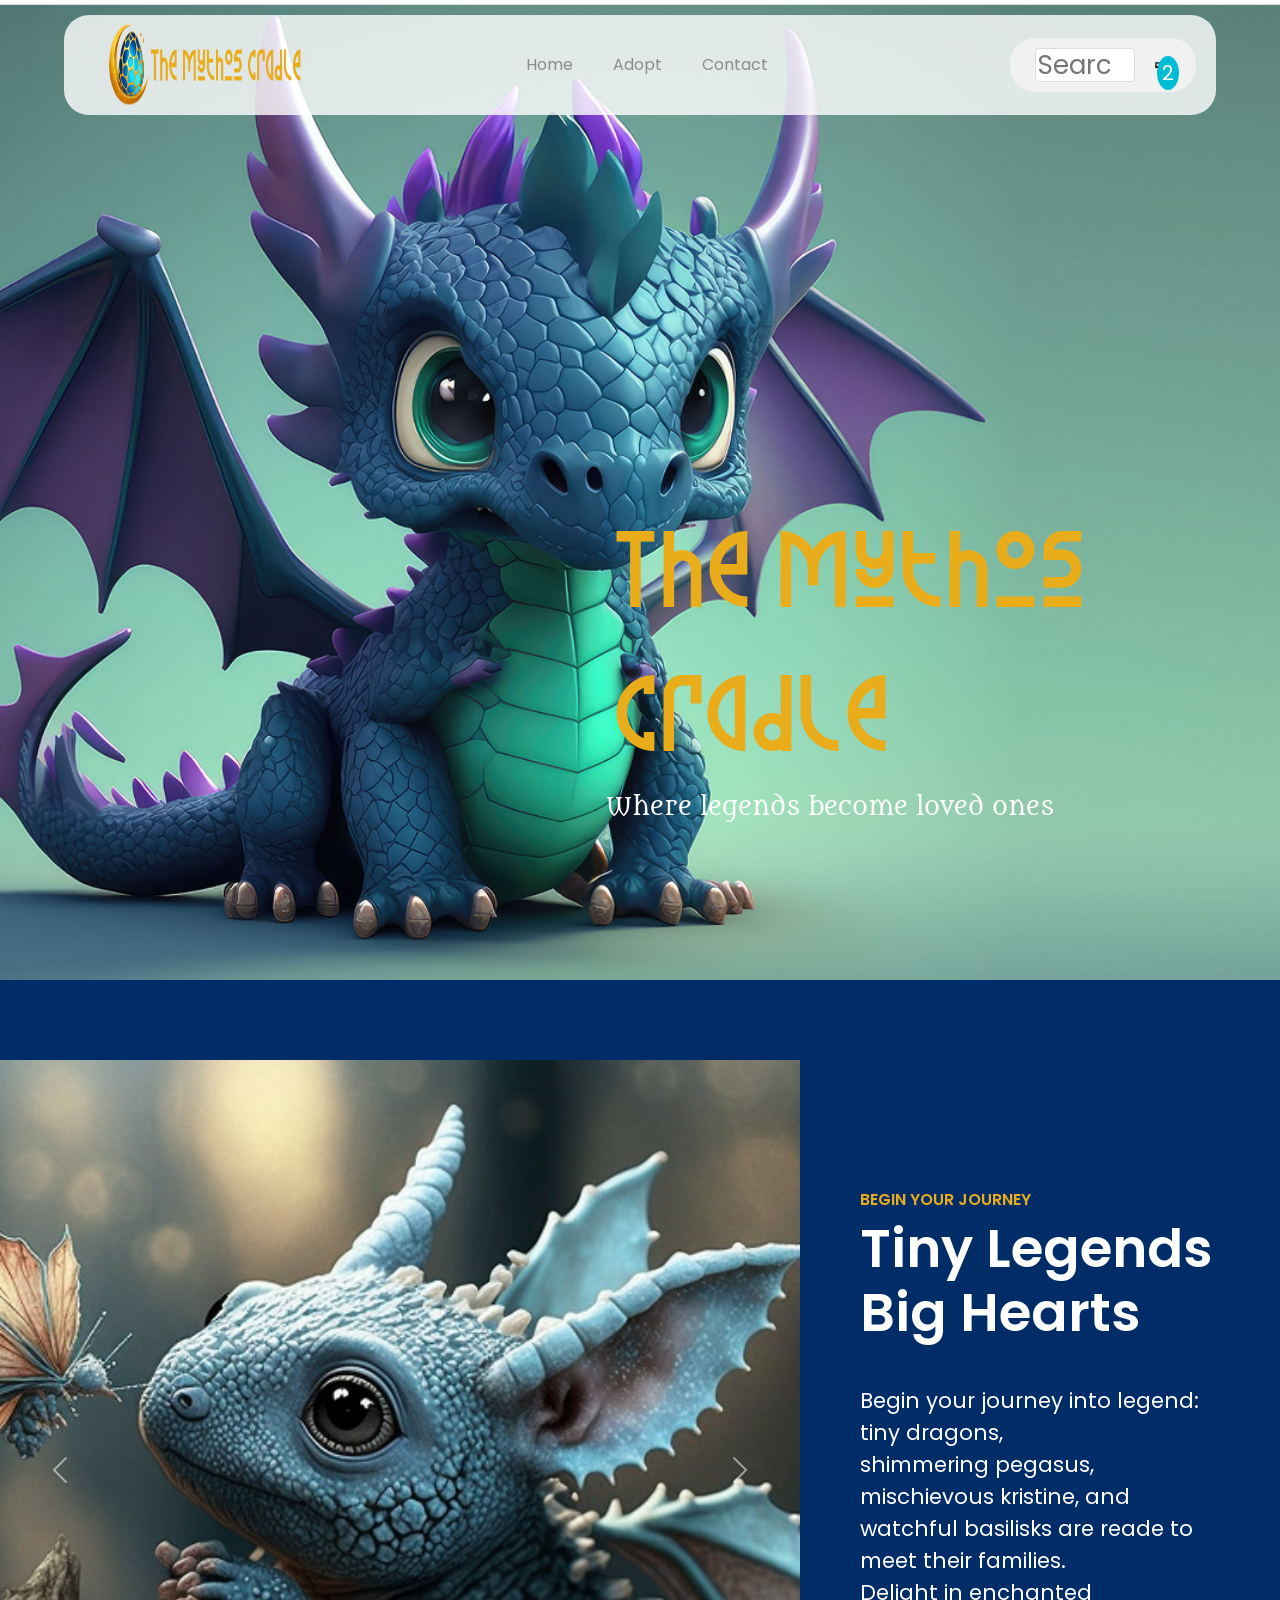
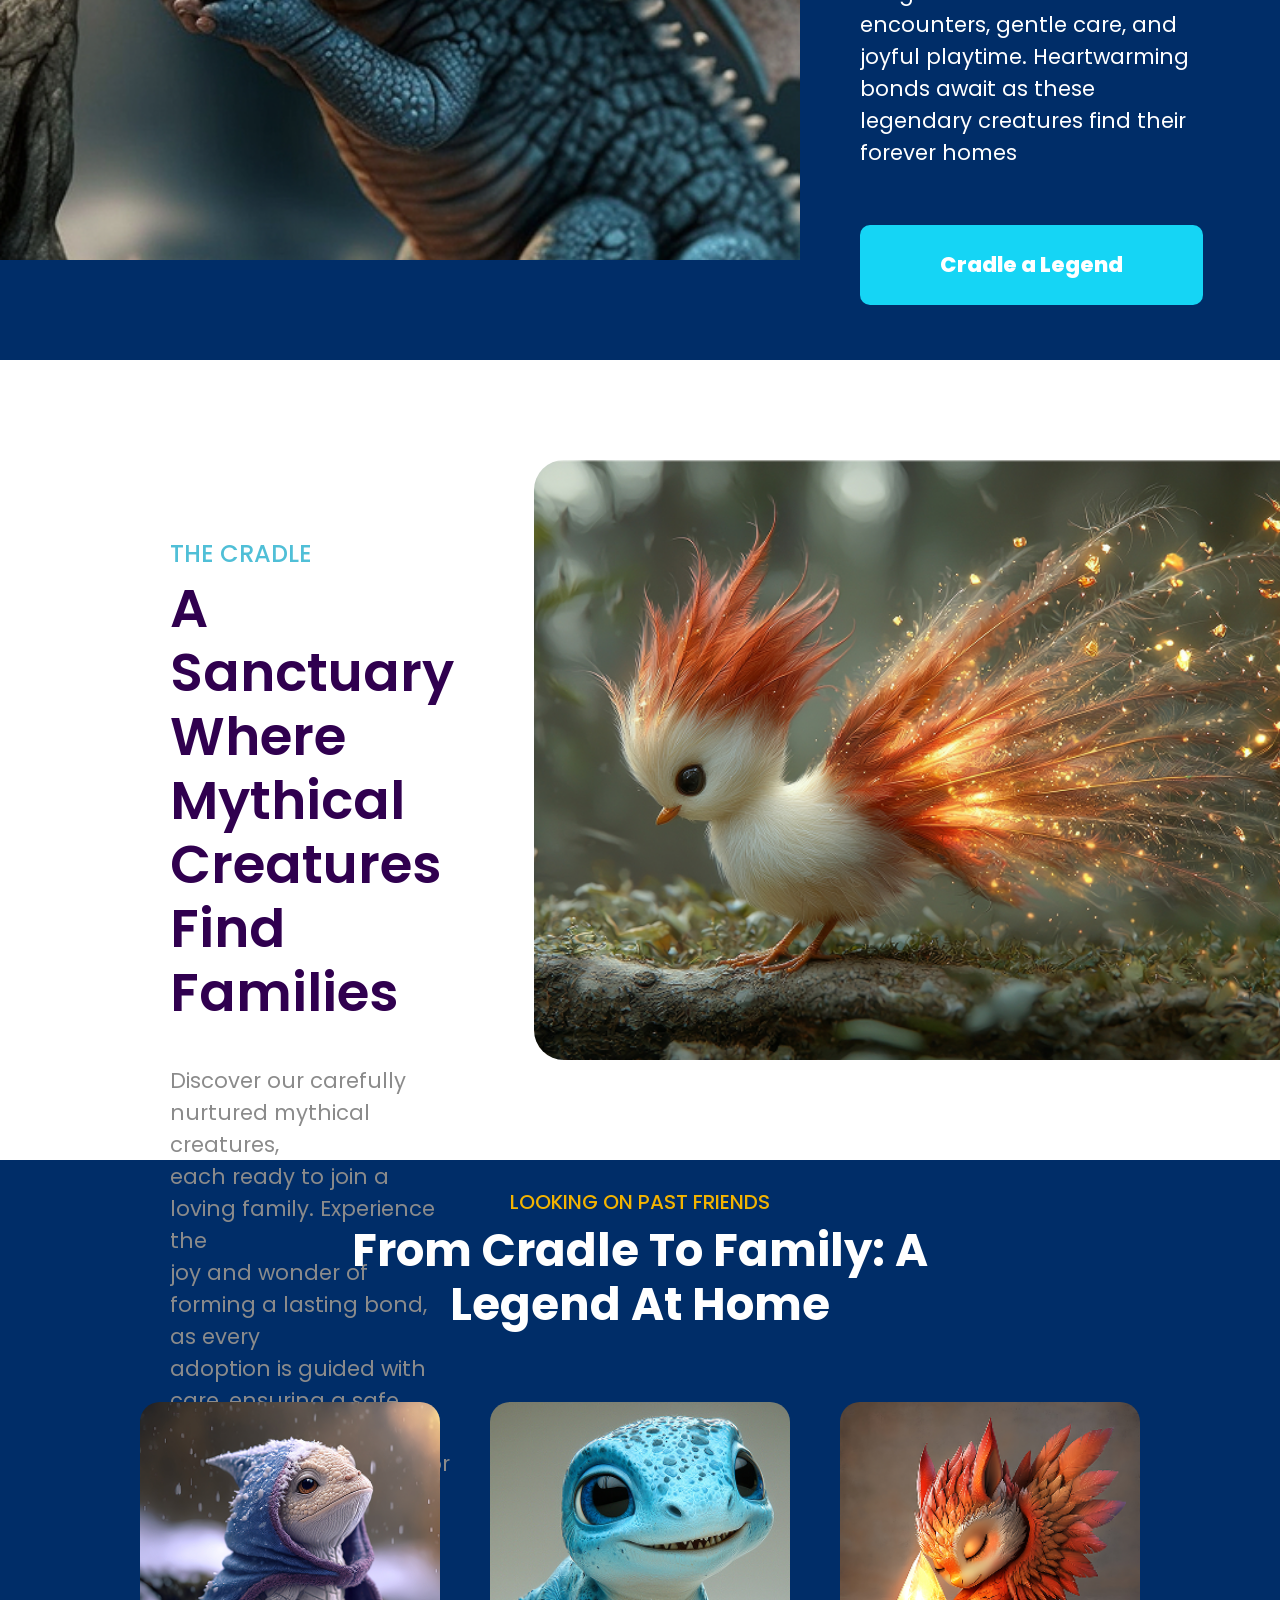
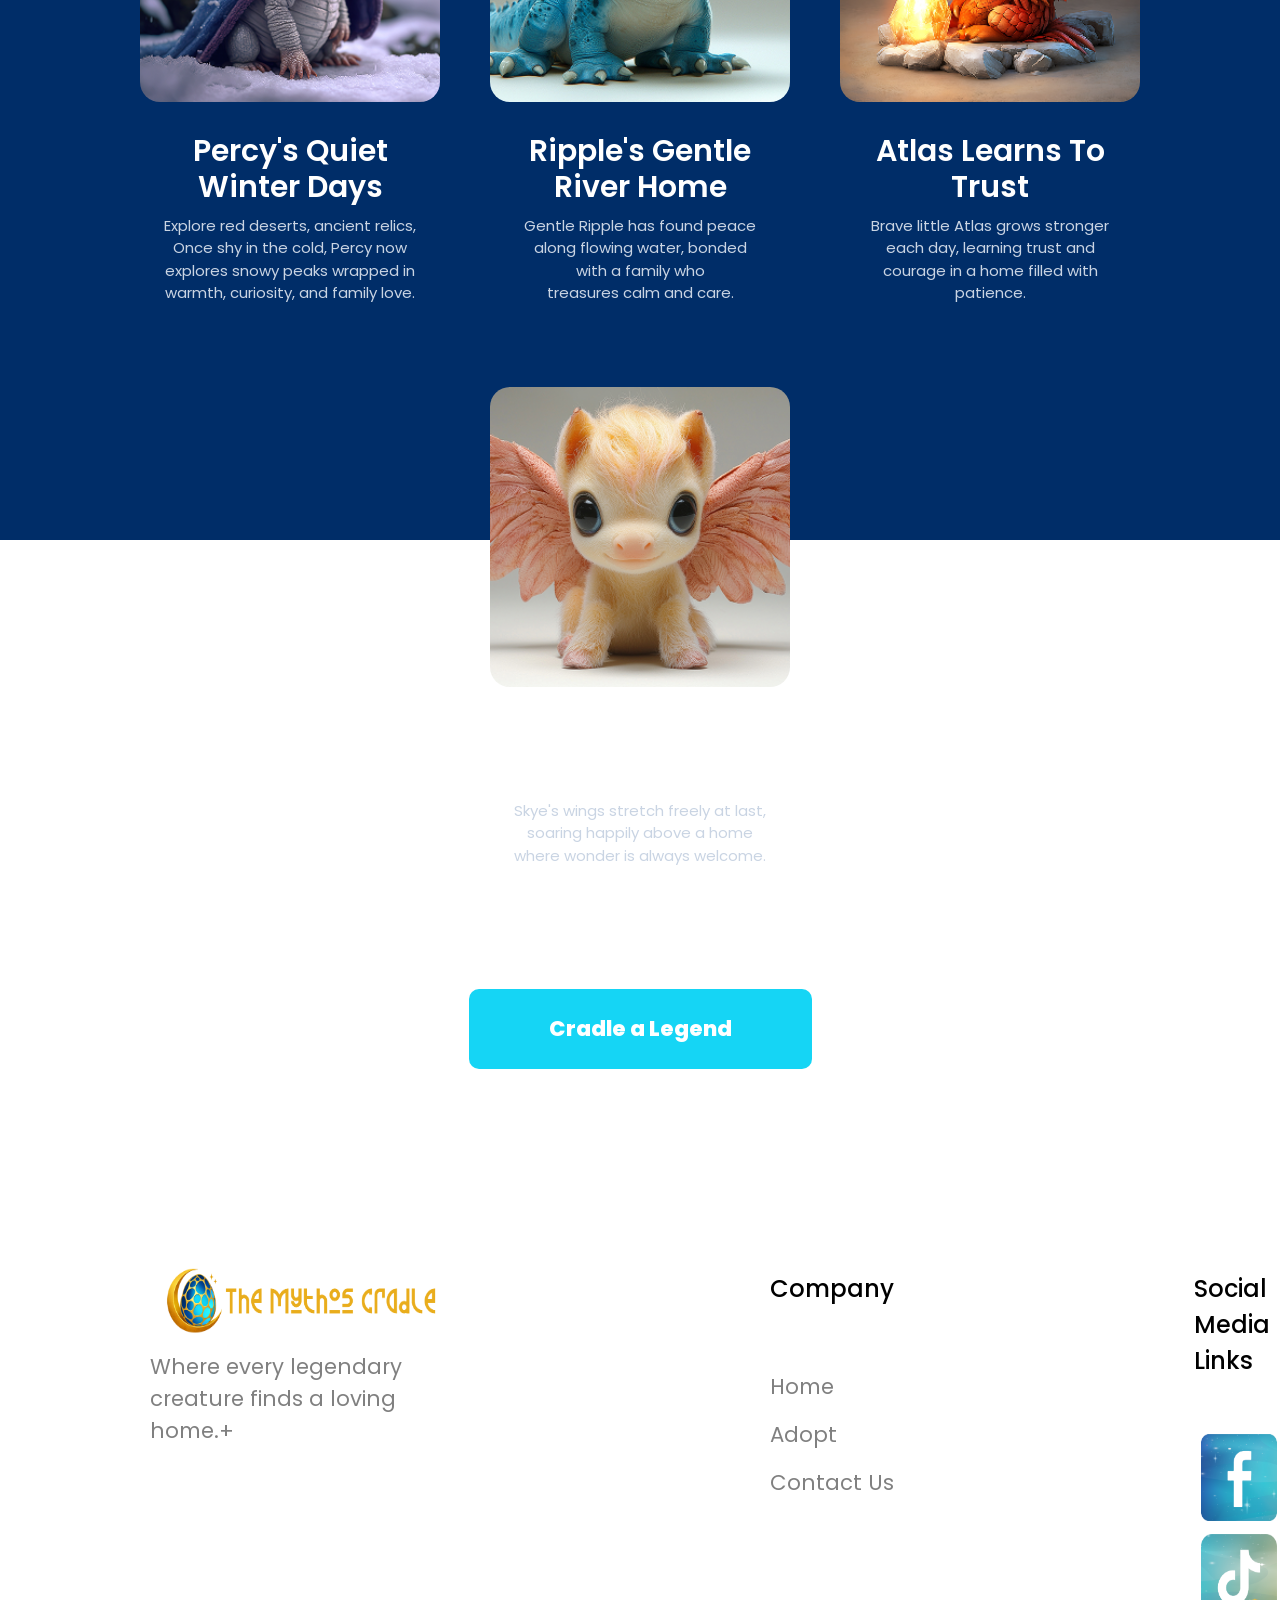
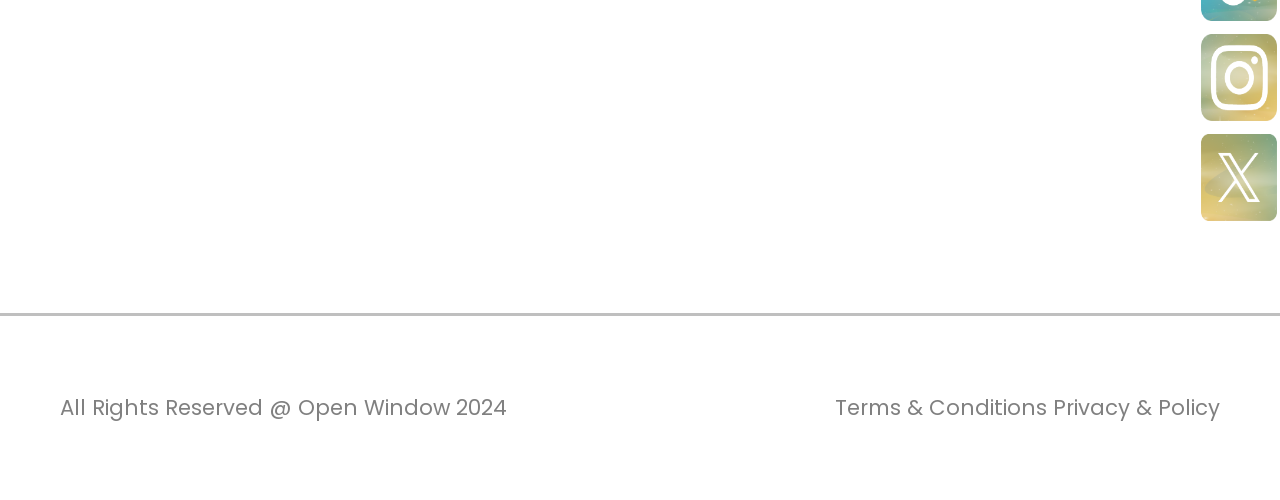
<file: index.html>
<!DOCTYPE html>
<html lang="en">

<head>
  <meta charset="UTF-8">
  <meta http-equiv="X-UA-Compatible" content="IE=edge">
  <meta name="viewport" content="width=device-width, initial-scale=1.0">

  <meta name="keywords" content="template, initial setup, html, css, links, futureUse">
  <meta name="author" content="Clarisha Scheepers 261156">

  <title>Home</title>



  <!-- Search icon link from Google Fonts---->
  <link rel="stylesheet" href="https://fonts.googleapis.com/css2?family=Material+Symbols+Outlined" />
  <!--  fonts links, bootstrap---->
  <link rel="preconnect" href="https://fonts.googleapis.com">
  <link rel="preconnect" href="https://fonts.gstatic.com" crossorigin>
  <link
    href="https://fonts.googleapis.com/css2?family=Montserrat:ital,wght@0,100..900;1,100..900&family=Poppins:ital,wght@0,100;0,200;0,300;0,400;0,500;0,600;0,700;0,800;0,900;1,100;1,200;1,300;1,400;1,500;1,600;1,700;1,800;1,900&display=swap"
    rel="stylesheet">
  <link rel="preconnect" href="https://fonts.googleapis.com">
  <link rel="preconnect" href="https://fonts.gstatic.com" crossorigin>
  <link href="https://fonts.googleapis.com/css2?family=Metamorphous&display=swap" rel="stylesheet">

  <link rel="preconnect" href="https://fonts.googleapis.com">
  <link rel="preconnect" href="https://fonts.gstatic.com" crossorigin>
  <link
    href="https://fonts.googleapis.com/css2?family=Montserrat:ital,wght@0,100..900;1,100..900&family=Poppins:ital,wght@0,100;0,200;0,300;0,400;0,500;0,600;0,700;0,800;0,900;1,100;1,200;1,300;1,400;1,500;1,600;1,700;1,800;1,900&display=swap"
    rel="stylesheet">
  <link href="https://cdn.jsdelivr.net/npm/bootstrap@5.3.8/dist/css/bootstrap.min.css" rel="stylesheet"
    integrity="sha384-sRIl4kxILFvY47J16cr9ZwB07vP4J8+LH7qKQnuqkuIAvNWLzeN8tE5YBujZqJLB" crossorigin="anonymous">
  <script src="https://cdn.jsdelivr.net/npm/bootstrap@5.3.8/dist/js/bootstrap.bundle.min.js"
    integrity="sha384-FKyoEForCGlyvwx9Hj09JcYn3nv7wiPVlz7YYwJrWVcXK/BmnVDxM+D2scQbITxI"
    crossorigin="anonymous"></script>

  <link href="https://fonts.googleapis.com/css2?family=Metamorphous&display=swap" rel="stylesheet">


  <link rel="stylesheet" href="./css/main.css" </head>

<body>
  <header>

    <div class="bg-image1">
      <div class="nav-container">


        <nav class="nav">
          <a href="../index.html" class="logo-link">
            <img class="logo" src="../assets/img/logo.png">
          </a>

          <div class="nav-links">
            <a href="../index.html">Home</a>
            <a href="../pages/adoption.html">Adopt</a>
            <a href="../pages/contact.html">Contact</a>
          </div>













          <div class="modal fade" id="cartModal" tabindex="-1">
            <div class="modal-dialog modal-fullscreen">
              <div class="modal-content">

                <div class="modal-header">
                  <img src="/assets/img/logo.png" class="cartModalLogo" alt="Logo">
                  <h2>Your Adoption Cart:</h2>

                  <button type="button" class="btn-close" data-bs-dismiss="modal"></button>
                </div>

                <div class="modal-body">
                  <div id="cartItems" class="items-container"></div>
                </div>

                <hr>

                <div class="modal-footer">
                  <h3>Total: R<span id="cartTotal">0.00</span></h3>

                  <button type="button" class="btn btn-secondary" data-bs-dismiss="modal">
                    Continue Searching
                  </button>

                  <a href="../index.html" class="btn btn-primary">
                    Finish Adoption
                  </a>
                </div>

              </div>
            </div>
          </div>










          <section class="hero-image-text">
            <div class="TitleFont"> The Mythos<br> Cradle</div>
            <h2 class="metamorphous-tagline"> Where legends become loved ones</h2>
          </section <!--Got help from this YT video: https://youtu.be/f6ocDCkCmhM?si=wDGRtLMJHfa8dUcv-->
          <form>
            <div class="search">

              <input id="search-input" type="search" placeholder="Search">
              <div class="cart">
                <button type="button" class="cart-button" data-bs-toggle="modal" data-bs-target="#cartModal">

                  <span class="cart-count">2</span>
                </button>
              </div>

            </div>
          </form>

  </header>

  <section class="section-2-background">

    <div id="carouselExample" class="carousel slide">
      <div class="carousel-inner">
        <div class="carousel-item active">
          <img src="../assets/img/imageSlider1.png" class="d-block w-100">
        </div>
        <div class="carousel-item active">
          <img src="../assets/img/adopt1.png" class="d-block w-100">
        </div>

      </div>

      <button class="carousel-control-prev" type="button" #carouselExample" data-bs-slide="prev">
        <span class="carousel-control-prev-icon"></span>
      </button>

      <button class="carousel-control-next" type="button" data-bs-target="#carouselExample" data-bs-slide="next">
        <span class="carousel-control-next-icon"></span>
      </button>
    </div>

    <div class="section-2-text">
      <h4 style="color: #e9ad1c; font-weight:600;">BEGIN YOUR JOURNEY</h4>
      <h1 style="font-weight: 600;">Tiny Legends <br> Big Hearts</h1><br>
      <p>Begin your journey into legend: tiny dragons,<br> shimmering pegasus, mischievous kristine, and<br> watchful
        basilisks are reade to meet their families.<br>
        Delight in enchanted encounters, gentle care, and <br>joyful playtime. Heartwarming bonds await as these<br>
        legendary creatures find their forever homes
      </p>

      <a href="/pages/about.html"> <button type="button" class="cta-button">
          Cradle a Legend</button>

        </button></a>
    </div>

  </section>

  <section>
    <div class="container3">
      <div class="section-3-background"> </div>

      <div class="homeImg1">
        <img src="../assets/img/homeImg1.png" style="border-radius: 30px;">
        <div class="section3-text">
          <h3 style="color:#50bfd7  ;">THE CRADLE<br> </h3>
          <h1 class="section3Heading"> A Sanctuary Where Mythical Creatures Find Families</h1><br>
          <p class="par3"> Discover our carefully nurtured mythical creatures, <br> each ready to join a loving family.
            Experience the<br> joy and wonder of forming a lasting bond, as every <br> adoption is guided with care,
            ensuring a safe, <br>ethical, and heartwarming journey for both<br> creature and caretaker.</p>

        </div>
      </div>
    </div>

  </section>


  <section class="section4-background">

    <div class="section4Heading">
      <h4 class="section4SmallHeading">LOOKING ON PAST FRIENDS</h4>
      <h1 class="section4BigHeading">From Cradle To Family: A <br> Legend At Home</h1><br>
    </div>
    <div class="cardContainer">
      <section class="cards">

        <!-- CARD 1 -->
        <div class="card">
          <img src="../assets/img/successImg1.png" class="card-img-top" alt="">
          <div class="card-body">
            <h2>Percy's Quiet Winter Days</h2>
            <p>
              Explore red deserts, ancient relics,<br>
              Once shy in the cold, Percy now<br>
              explores snowy peaks wrapped in<br>
              warmth, curiosity, and family love.
            </p>
          </div>
        </div>

        <!-- CARD 2 -->
        <div class="card">
          <img src="../assets/img/successImg2.png" class="card-img-top" alt="">
          <div class="card-body">
            <h2>Ripple's Gentle River Home</h2>
            <p>
              Gentle Ripple has found peace<br>
              along flowing water, bonded<br>
              with a family who<br>
              treasures calm and care.
            </p>
          </div>
        </div>

        <!-- CARD 3 -->
        <div class="card">
          <img src="../assets/img/successImg3.png" class="card-img-top" alt="">
          <div class="card-body">
            <h2>Atlas Learns To Trust</h2>
            <p class="cardBody">
              Brave little Atlas grows stronger<br>
              each day, learning trust and<br>
              courage in a home filled with<br>
              patience.
            </p>
          </div>
        </div>

        <!-- CARD 4 -->
        <div class="card">
          <img src="../assets/img/successImg4.png" class="card-img-top" alt="">
          <div class="card-body">
            <h2>Skye's First Open Skies</h2>
            <p>
              Skye's wings stretch freely at last,<br>
              soaring happily above a home<br>
              where wonder is always welcome.
            </p>
          </div>
        </div>
    </div>



    <section class="section4ButtonContainer">
      <a href="/pages/about.html">
        <button type="button" class="cta-button">
          Cradle a Legend
        </button>
      </a>
    </section>

    <--!footer--!>
      <footer style="color: black;">
        <section class="footer-container">

          <div class="left-footer">
            <img src="../assets/img/logo.png" class="footer-logo">
            <br>
            <p style="color:grey">Where every legendary creature finds a loving home.+ </p>
          </div>

          <div class="middle-footer">
            <p style="font-size:18pt; font-weight:500;">Company</p>
            <br>
            <p class="footer-word-links">
            <p class="footer-word-links">Home</p>
            <p class="footer-word-links">Adopt</p>
            <p class="footer-word-links">Contact Us</p>
            </p>
          </div>




          <div class="right-footer">
            <p style="font-size:18pt; font-weight: 500;">Social Media Links</p>
            <br>

            <a href="https://www.facebook.com/photo/?fbid=1287803526861160&set=a.550877793887074"> <img
                class="footer-social-media-links" src="../assets/img/sm1.png"></a>

            <a href="https://www.tiktok.com/@open_window_"><img class="footer-social-media-links"
                src="../assets/img/sm2.png"></a>


            <a href="https://www.instagram.com/openwindowinstitute"><img class="footer-social-media-links"
                src="../assets/img/sm3.png"></a>


            <a href="https://x.com/open_window_"><img class="footer-social-media-links" src="../assets/img/sm4.png"></a>
          </div>

        </section>
        <hr style="height: 3px; border: none; background-color: black;  ">




        <section class="bottom-footer-container" style="color: gray;">

          <div class="bottom-left-footer">
            All Rights Reserved @ Open Window 2024
          </div>

          <div class="bottom-right-footer">
            <p>Terms & Conditions
              Privacy & Policy</p>

          </div>
        </section>
      </footer>




      <script src="/js/script.js"></script>

</body>

</html>
</file>
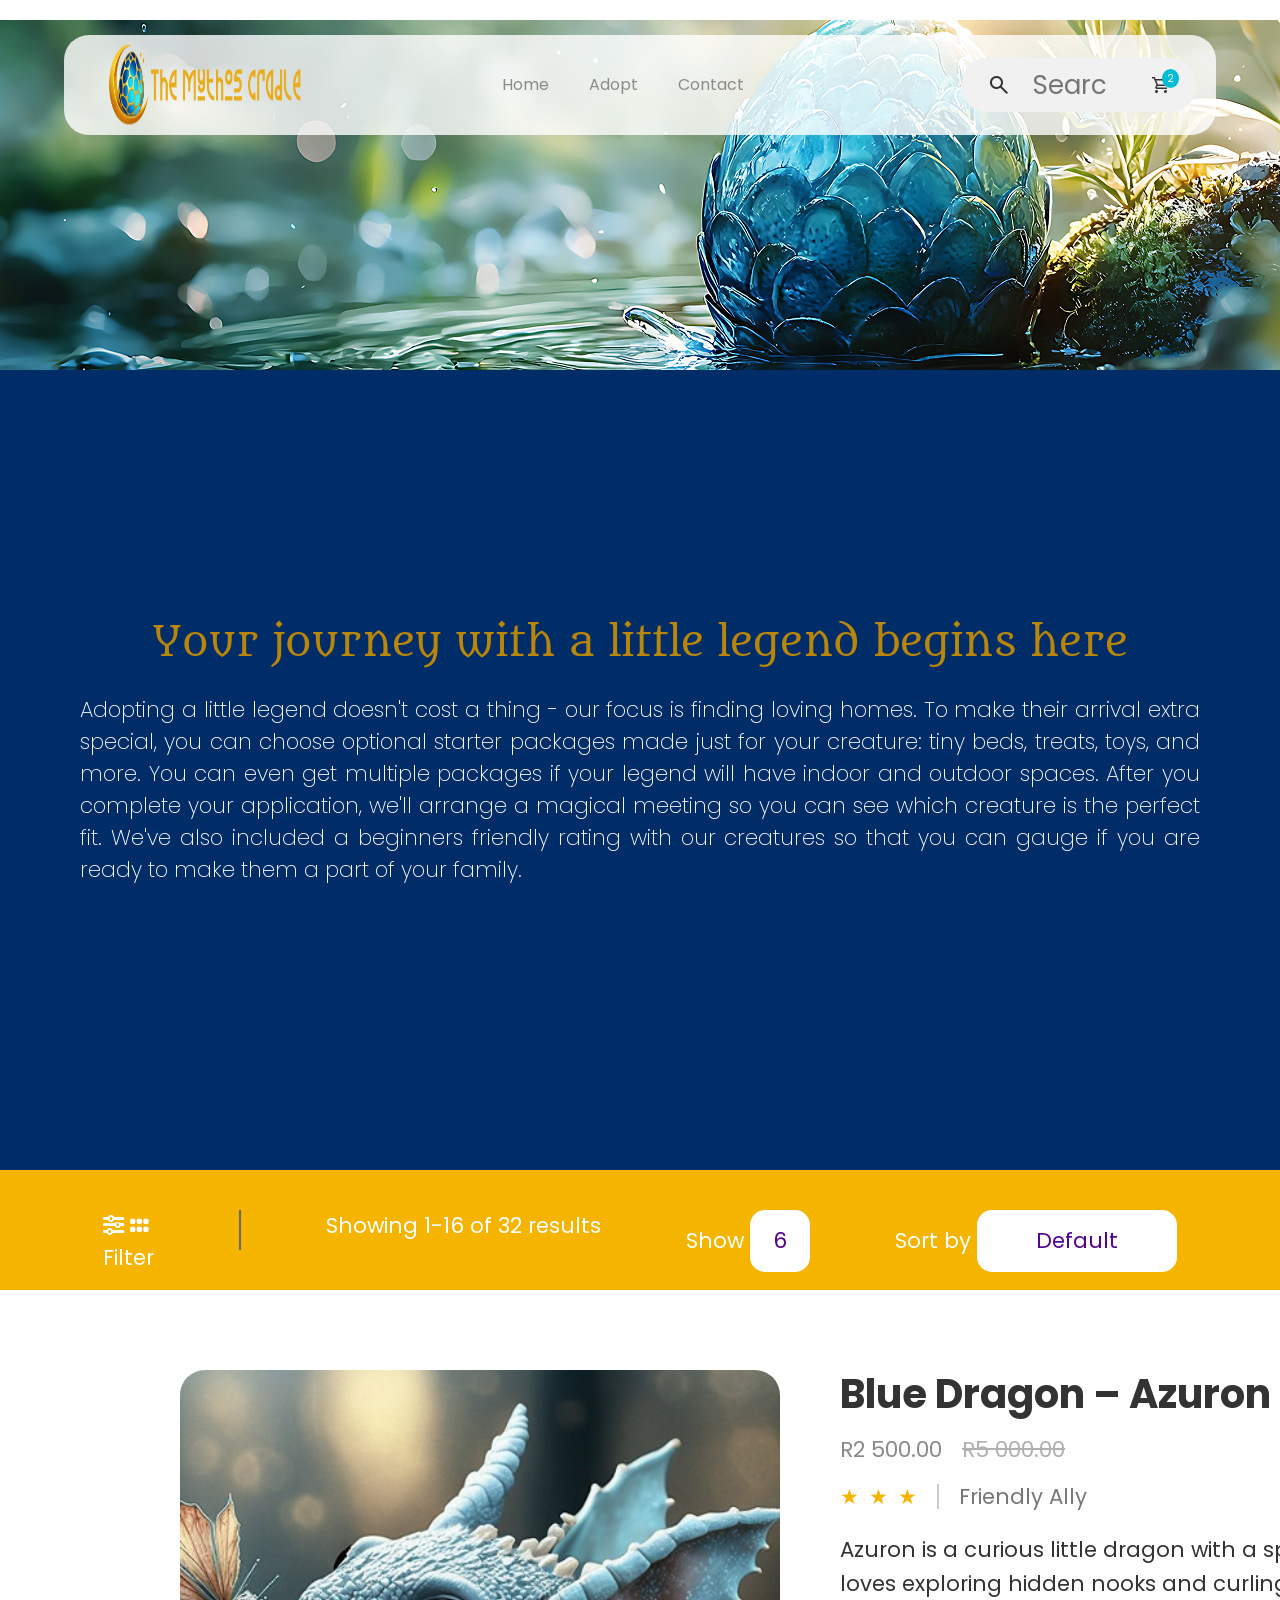
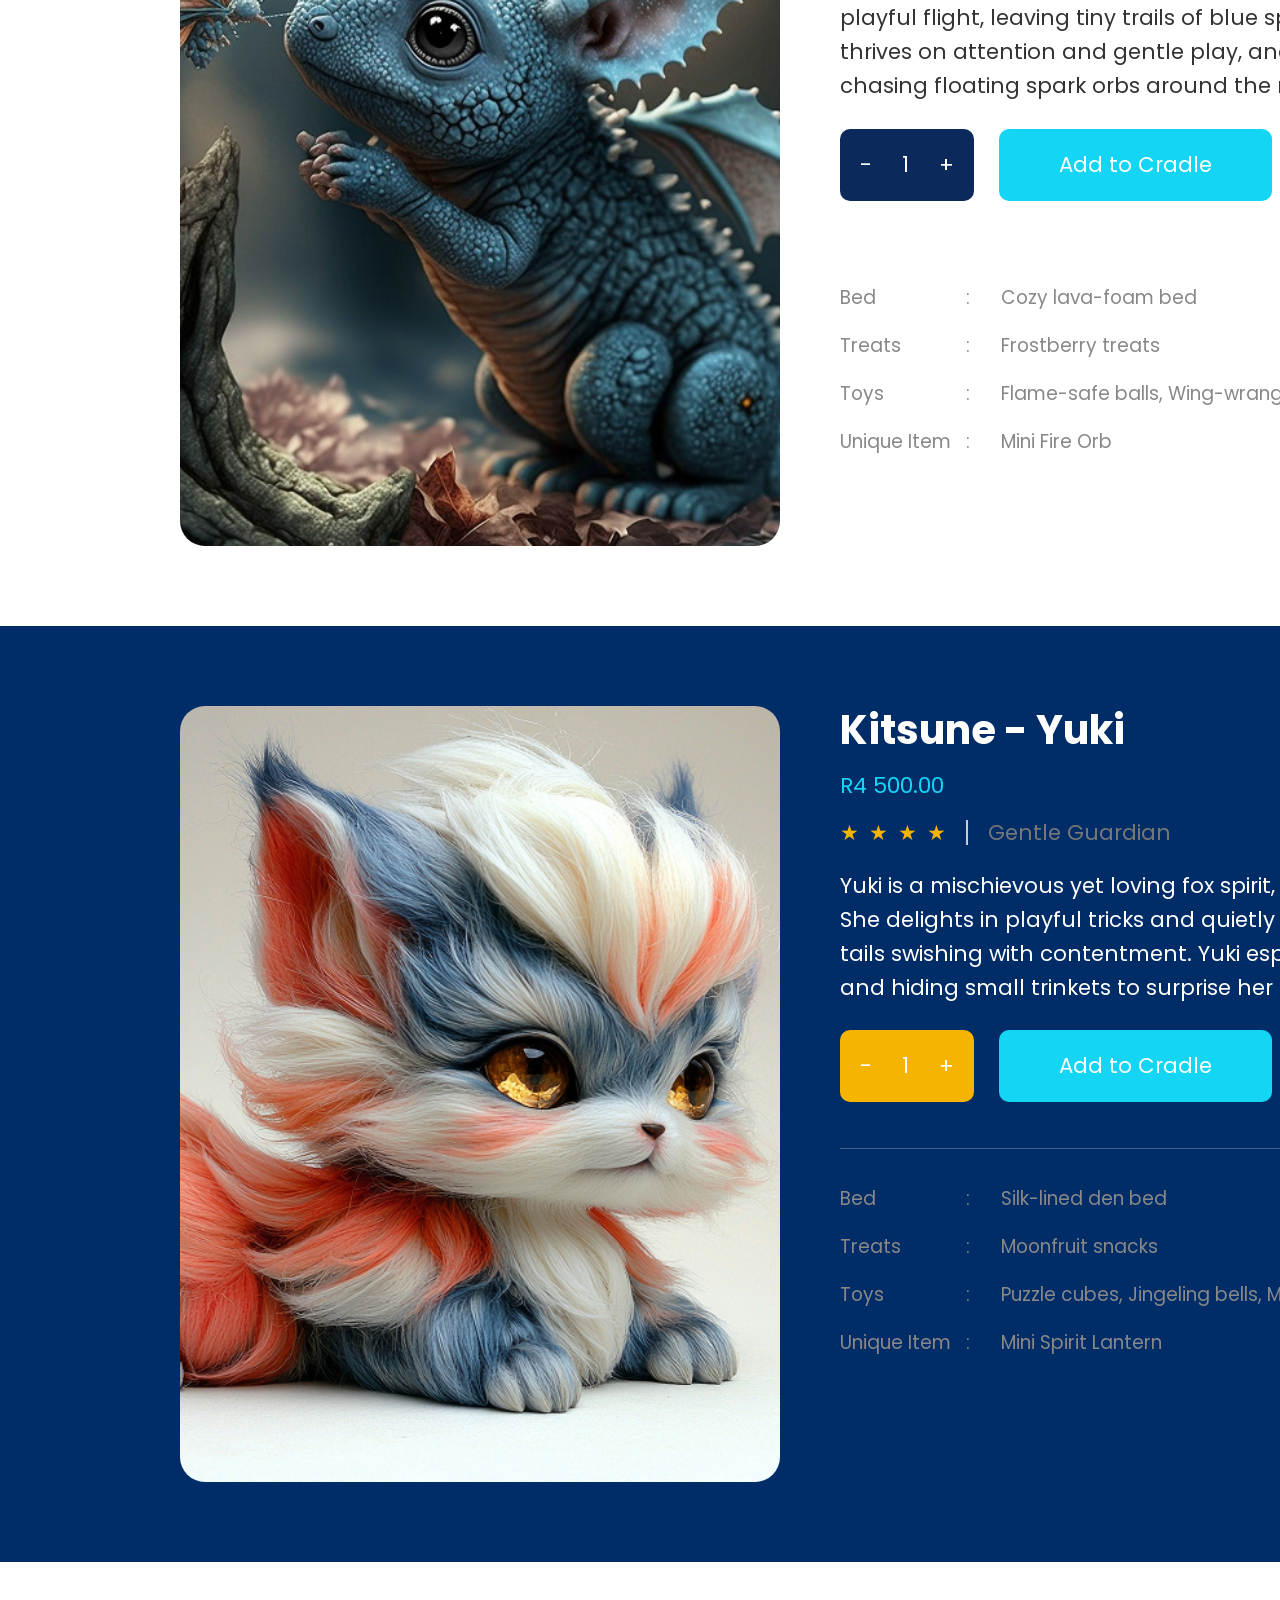
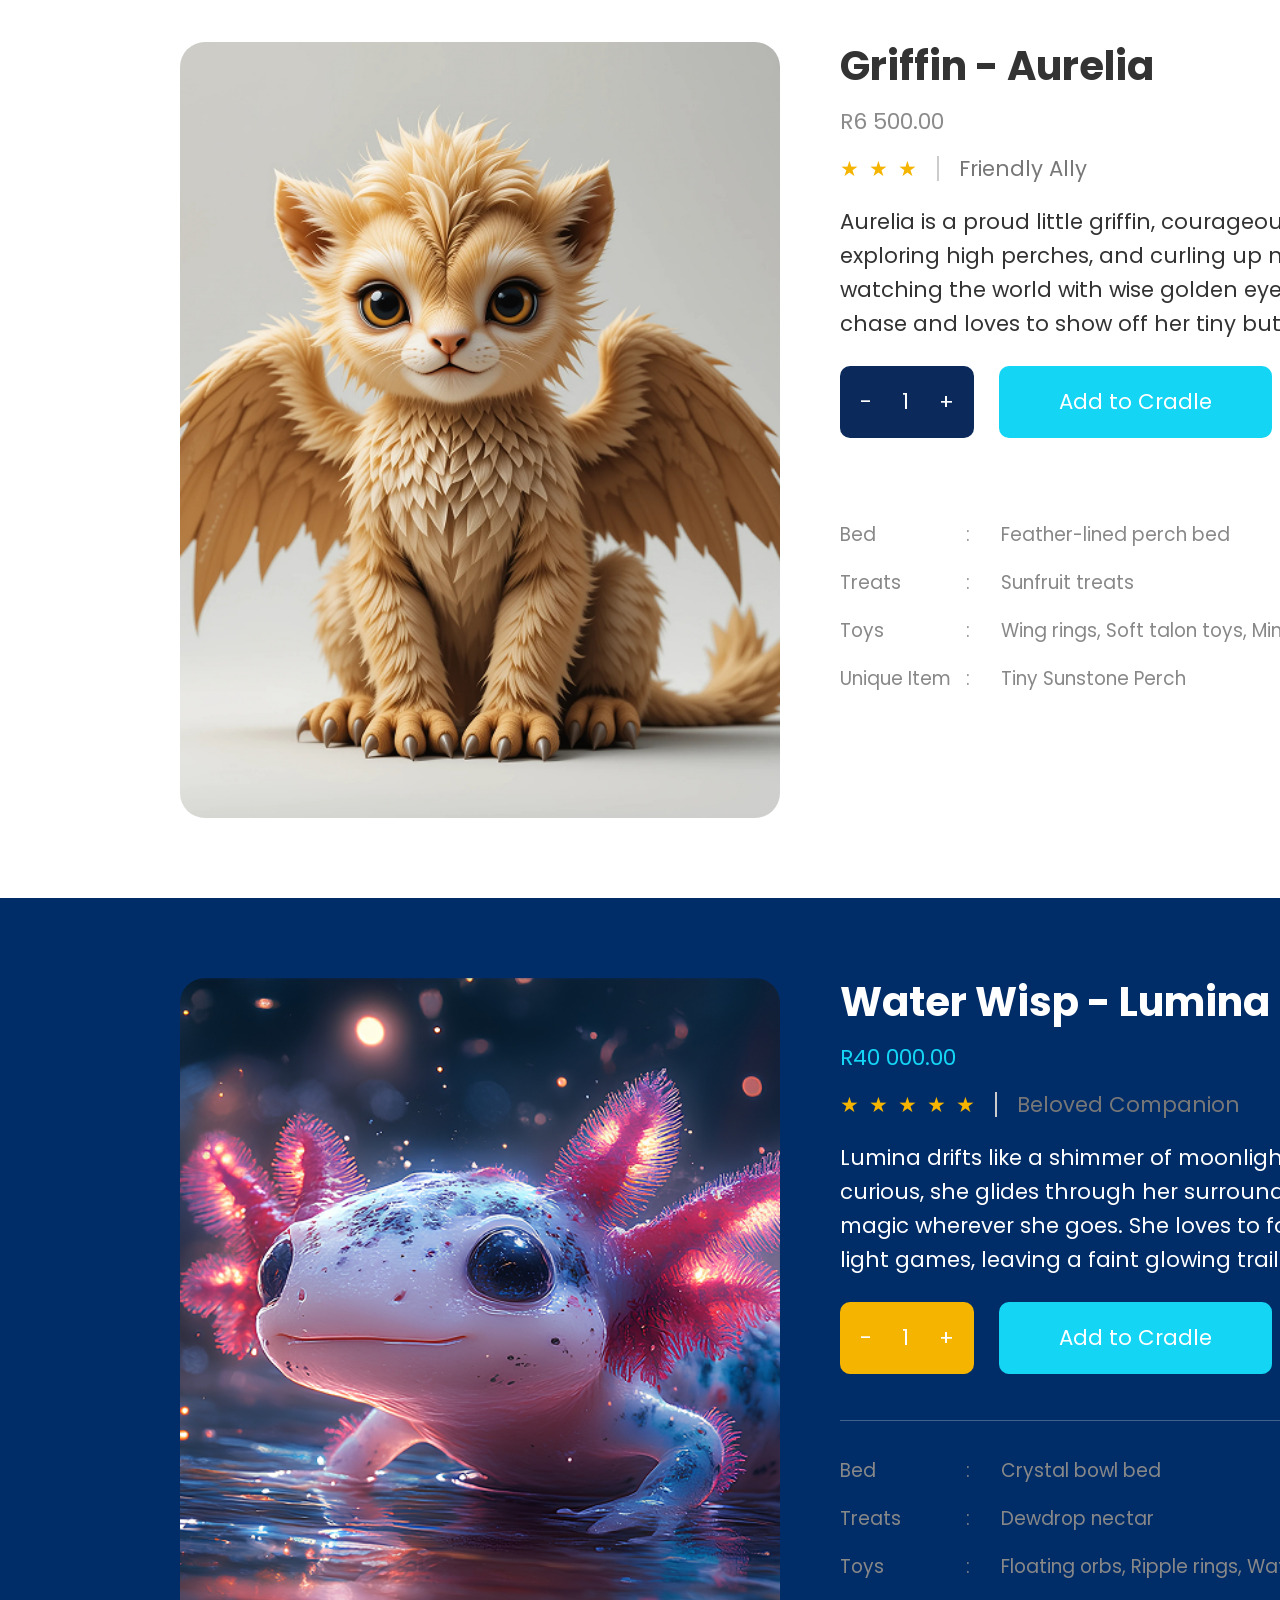
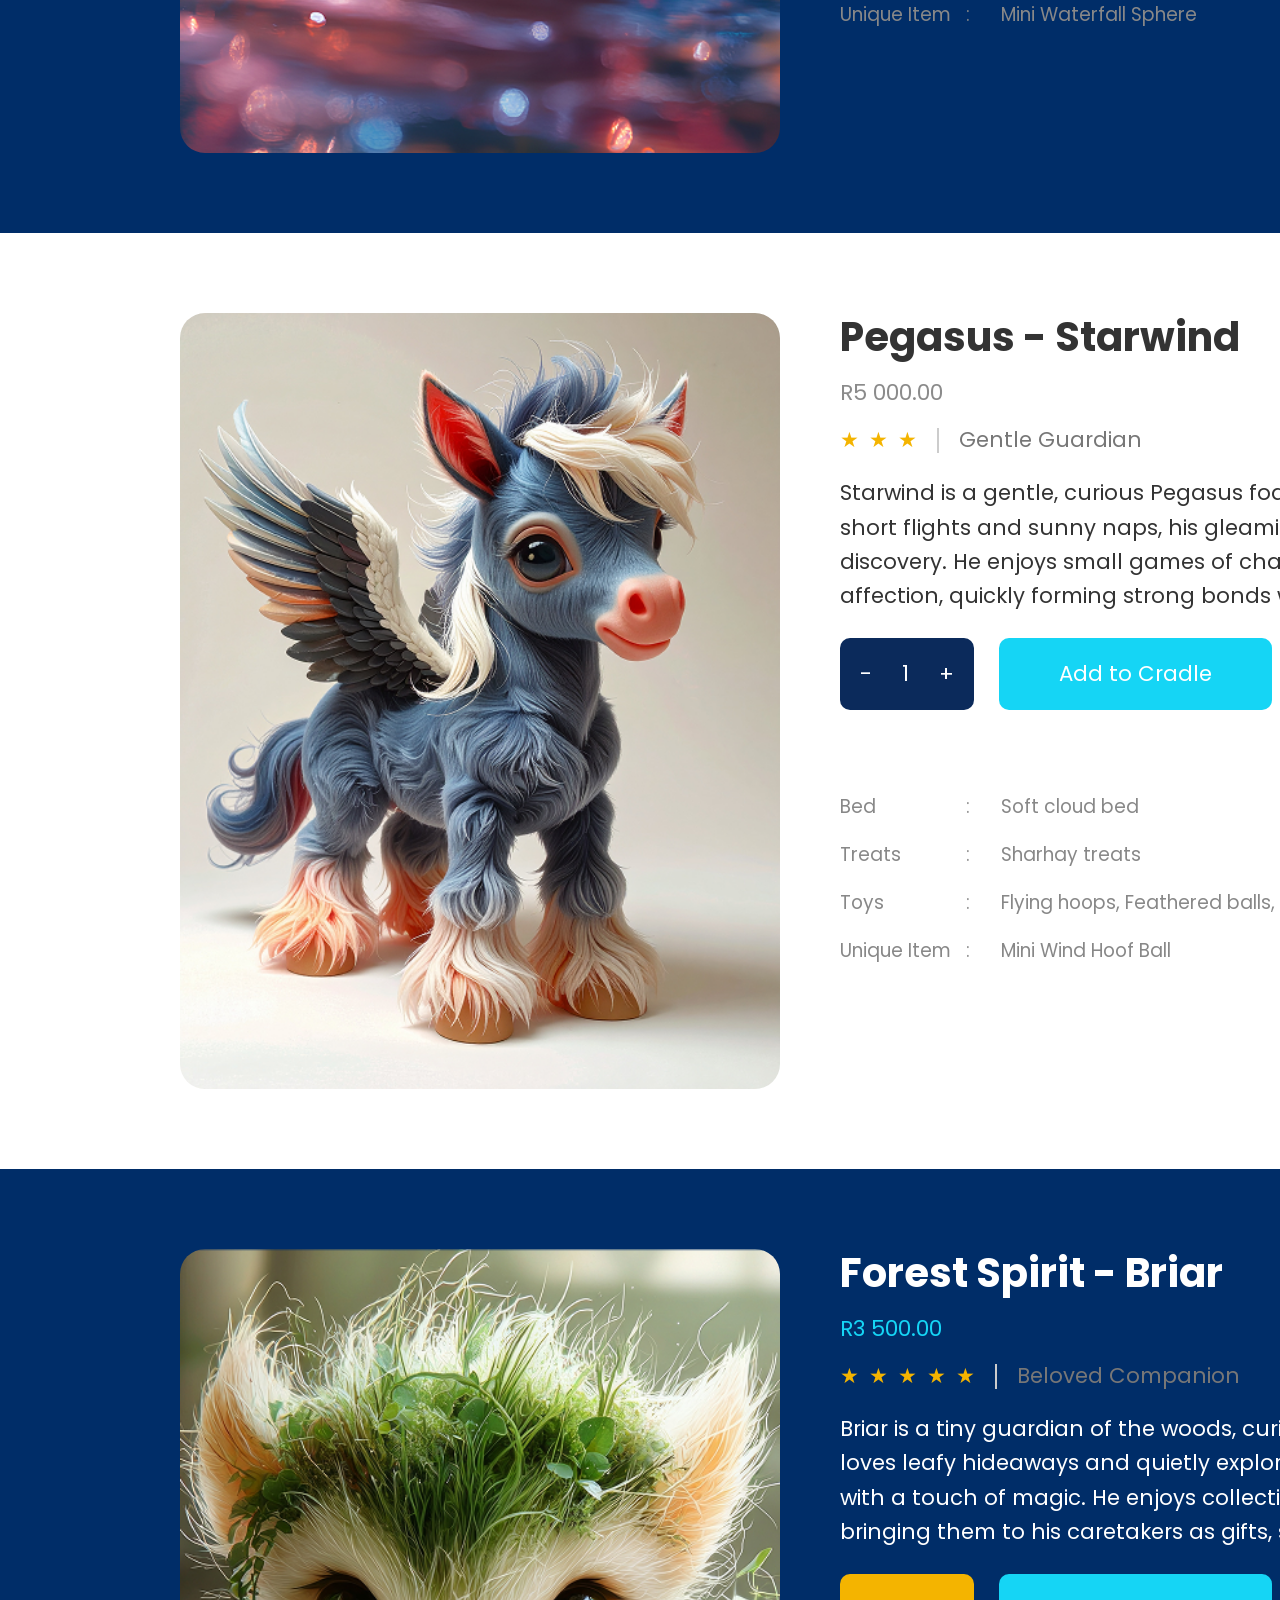
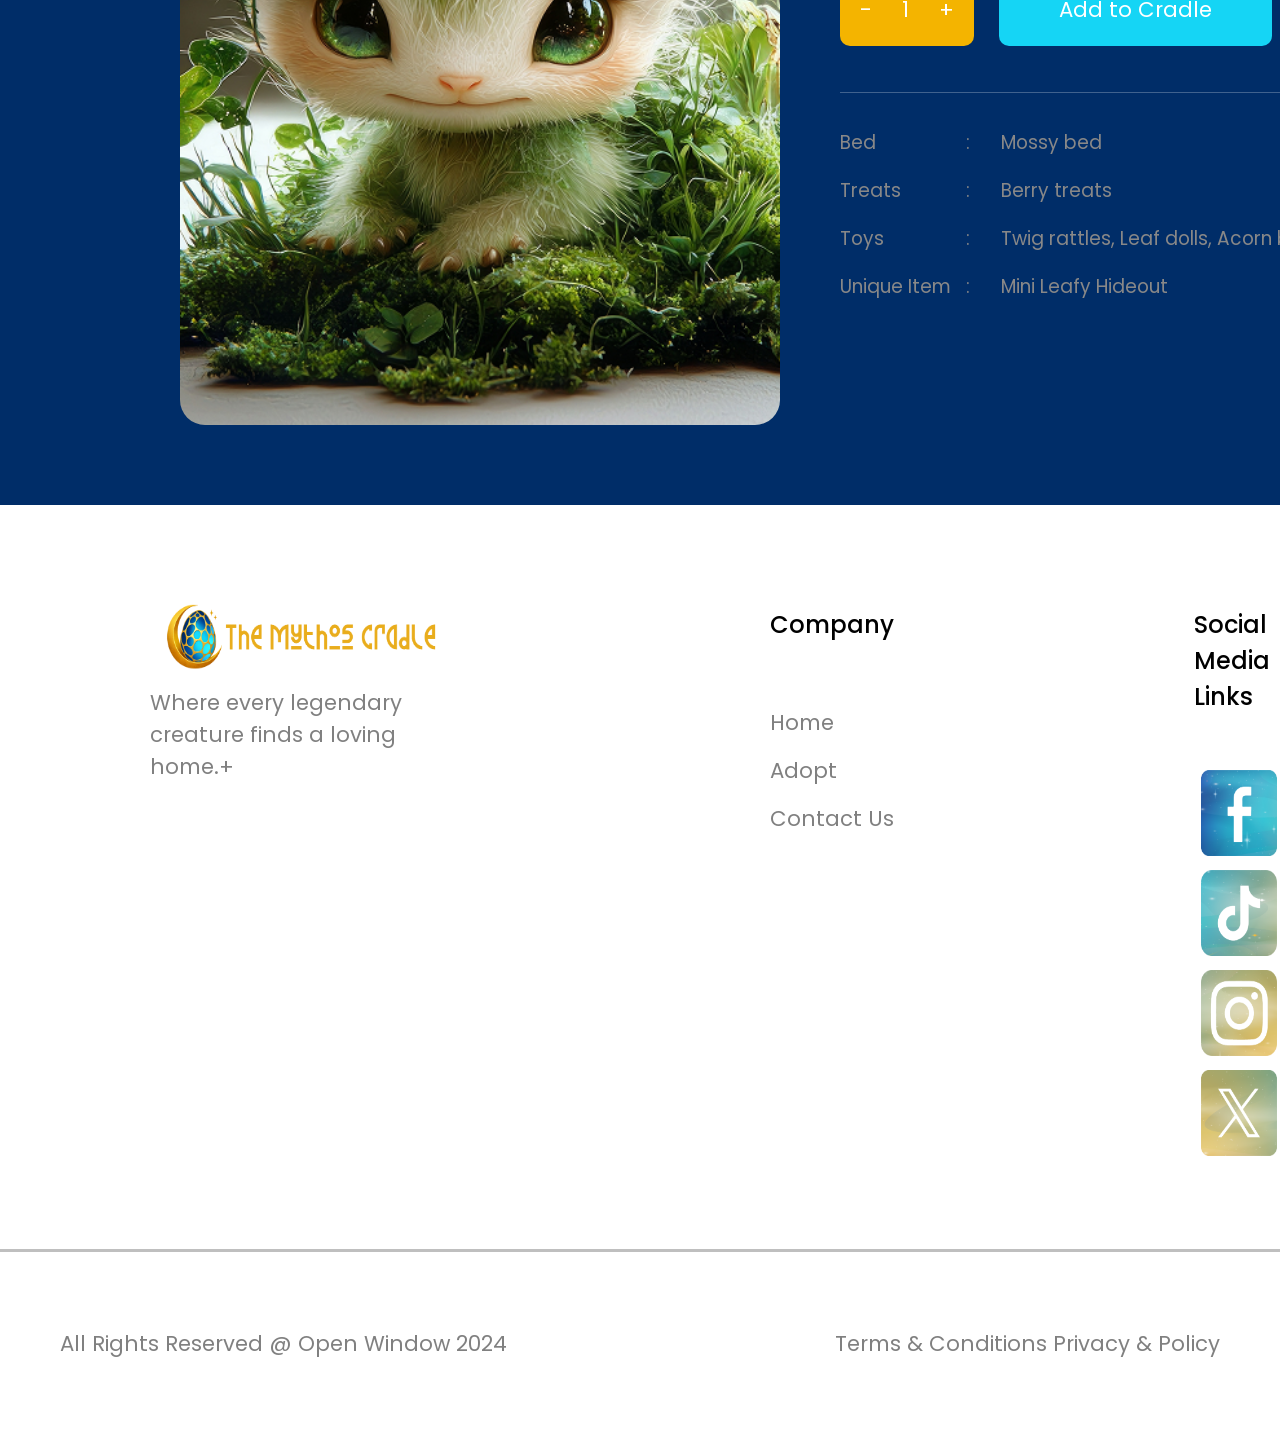
<file: pages/about.html>
<!DOCTYPE html>
<html lang="en">
<head>
    <meta charset="UTF-8">
    <meta http-equiv="x-UA-Compatible" content="IE-edge">
    <meta name="viewport" content="width-device-width,initial-scale-1.0">
    <meta name="keywords" content="template, initial setup, html, css, links, futureUse">
    <meta name="author" content="Clarisha Scheepers 261156">

    <title>Adopt Page</title>


  <link rel="stylesheet" href="https://fonts.googleapis.com/css2?family=Material+Symbols+Outlined" />


    <link rel="preconnect" href="https://fonts.googleapis.com">
    <link rel="preconnect" href="https://fonts.gstatic.com" crossorigin>
    <link href="https://fonts.googleapis.com/css2?family=Montserrat:ital,wght@0,100..900;1,100..900&family=Poppins:ital,wght@0,100;0,200;0,300;0,400;0,500;0,600;0,700;0,800;0,900;1,100;1,200;1,300;1,400;1,500;1,600;1,700;1,800;1,900&display=swap" rel="stylesheet">
    <link rel="preconnect" href="https://fonts.googleapis.com">
    <link rel="preconnect" href="https://fonts.gstatic.com" crossorigin>
    <link href="https://fonts.googleapis.com/css2?family=Metamorphous&display=swap" rel="stylesheet">
  
    <link rel="preconnect" href="https://fonts.googleapis.com">
<link rel="preconnect" href="https://fonts.gstatic.com" crossorigin>
<link href="https://fonts.googleapis.com/css2?family=Montserrat:ital,wght@0,100..900;1,100..900&family=Poppins:ital,wght@0,100;0,200;0,300;0,400;0,500;0,600;0,700;0,800;0,900;1,100;1,200;1,300;1,400;1,500;1,600;1,700;1,800;1,900&display=swap" rel="stylesheet">
   <link href="https://cdn.jsdelivr.net/npm/bootstrap@5.3.8/dist/css/bootstrap.min.css" rel="stylesheet" integrity="sha384-sRIl4kxILFvY47J16cr9ZwB07vP4J8+LH7qKQnuqkuIAvNWLzeN8tE5YBujZqJLB" crossorigin="anonymous">
<script src="https://cdn.jsdelivr.net/npm/bootstrap@5.3.8/dist/js/bootstrap.bundle.min.js" integrity="sha384-FKyoEForCGlyvwx9Hj09JcYn3nv7wiPVlz7YYwJrWVcXK/BmnVDxM+D2scQbITxI" crossorigin="anonymous"></script>



<link rel="stylesheet" href="https://cdnjs.cloudflare.com/ajax/libs/font-awesome/6.5.0/css/all.min.css">

<link rel="stylesheet" href="../css/main.css"
 </head>

   


<body>
  <header class="adoptHeader">
    
      <div class="bg-image2">



        <div class="nav-container2"> 


              <nav class="nav">
                <a href="../index.html" class="logo-link">
                  <img class="logo" src="../assets/img/logo.png" >
                </a>

              <div class="nav-links">
                  <a href="../index.html">Home</a>
                  <a href="#">Adopt</a>
                  <a href="../pages/contact.html">Contact</a>
              </div>
  <div class="modal fade" id="cartModal" tabindex="-1">
  <div class="modal-dialog modal-fullscreen">
    <div class="modal-content">

      <div class="modal-header">
        <img src="/assets/img/logo.png" class="cartModalLogo" alt="Logo">
        <h2>Your Adoption Cart:</h2>

        <button type="button" class="btn-close" data-bs-dismiss="modal"></button>
      </div>

      <div class="modal-body">
        <div id="cartItems" class="items-container"></div>
      </div>

      <hr>

      <div class="modal-footer">
        <h3>Total: R<span id="cartTotal">0.00</span></h3>

        <button type="button" class="btn btn-secondary" data-bs-dismiss="modal">
          Continue Searching
        </button>

        <a href="../index.html" class="btn btn-primary">
          Finish Adoption
        </a>
      </div>

    </div>
  </div>
</div>


     

<!--Got help from this YT video: https://youtu.be/f6ocDCkCmhM?si=wDGRtLMJHfa8dUcv-->
      <form>
  <div class="search">

   <span class="search-icon material-symbols-outlined">search</span>

    <input class="search-input" type="search" placeholder="Search">

    <!-- NEW: cart -->
    <div class="cart">
     <span class="material-symbols-outlined">shopping_cart</span>
      <span class="cart-count">2</span>
    </div>

  </div>
</form>
        
        </div>
        </div>
           </nav>
</header>



        


          <section class="adoptSubHeader">
              <div><h2 class="metamorphous-heading" style="color: darkgoldenrod;">Your journey with a little legend begins here</h2>
              </div>

            <div class="adoptHeroSubText">
              <p> Adopting a little legend doesn't cost a thing - our focus is finding loving homes. To make their arrival extra special, you can choose optional starter packages made just for your creature: tiny beds, treats, toys, and more. You can even get multiple packages if your legend will have indoor and outdoor spaces. After you complete your application, we'll arrange a magical meeting so you can see which creature is the perfect fit. We've also included a beginners friendly rating with our creatures so that you can gauge if you are ready to make them a part of your family.</p> 
            </div>
            </section>
            

            <div class="filterContainer">
              <div class="leftText"> 
                <div class="filterLeft">
                <span><i class="fa-solid fa-sliders"></i> </span>
               <i class="fa-solid fa-grip"></i>
              </div>Filter </div>



              <div class="verticalLine">  </div>



              <div class="middleText"> Showing 1-16 of 32 results</div>




                
                  <div class="showItemNumber"> Show 
                <button class="Items">6</button></div>
                
                
                    <div class="sortBy"> Sort by 
                <button class="sortByButton">Default</button>
                </div>
            </div>
          
          
          
       
              



 <section class="blueDragonContainer">


  <div class="dragonImageWrapper">
    <img src="../assets/img/adopt1.png">
  </div>


  <div class="dragonContent">

    <h1 class="dragonTitle">Blue Dragon – Azuron</h1>


    <div class="priceContainer">
      <span class="priceNumber">R2 500.00</span>
      <span class="oldPriceNumber"><s>R5 000.00</s></span>
    </div>


    <div class="starRating">
      <span style="color: #f4b400;">&#9733;</span>
      <span style="color: #f4b400;">&#9733;</span>
      <span style="color: #f4b400;">&#9733;</span>


      <div class="smallVerticalLine"></div>
      <span class="friendlyText">Friendly Ally</span>
    </div>


    <p class="dragonDescription">
    Azuron is a curious little dragon with a spark of mischief in his eyes. He loves exploring hidden nooks and curling up in warm spots after a playful flight, leaving tiny trails of blue sparks wherever he goes. He thrives on attention and gentle play, and his favorite games involve chasing floating spark orbs around the room</p>


    <div class="actionRow">
      <div class="amountSelector">
        <button>-</button>
        <span>1</span>
        <button>+</button>
      </div>

      <button class="ctaButton">Add to Cradle</button>
     
    </div>
    
<hr class="horizontalRule">
   
    <div class="detailsGrid">
      <div>Bed</div>
      <div>:</div>
      <div>Cozy lava-foam bed</div>

      <div>Treats</div>
      <div>:</div>
      <div>Frostberry treats</div>

      <div>Toys</div>
      <div>:</div>
      <div>Flame-safe balls, Wing-wrangling hoops, Tiny treasure chests</div>

      <div>Unique Item</div>
      <div>:</div>
      <div>Mini Fire Orb</div>
    </div>

  </div>

</section>





<section class="blueDragonContainer" style="background-color: #002d68;">


  <div class="dragonImageWrapper">
    <img src="../assets/img/adopt2.png">
  </div>


  <div class="dragonContent">

    <h1 class="dragonTitle" style="color: #fff;">Kitsune - Yuki</h1>


    <div class="priceContainer">
      <span class="priceNumber" style="color:#15d5f5">R4 500.00</span>
      
    </div>


    <div class="starRating">
     <span style="color: #f4b400;">&#9733;</span>
     <span style="color: #f4b400;">&#9733;</span>
     <span style="color: #f4b400;">&#9733;</span>
     <span style="color: #f4b400;">&#9733;</span>
      <div class="smallVerticalLine"></div>
      <span class="friendlyText">Gentle Guardian</span>
    </div>

   
    <p class="dragonDescription" style="color: #fff;">
Yuki is a mischievous yet loving fox spirit, full of curiosity and clever ideas.
She delights in playful tricks and quietly watching over her friends, her tails swishing with contentment. Yuki especially enjoys interactive games and hiding small trinkets to surprise her caretakers
   
    <div class="actionRow">
      <div class="amountSelector" style="background-color: #f4b400;">
        <button>-</button>
        <span>1</span>
        <button>+</button>
      </div>

      <button class="ctaButton">Add to Cradle</button>
      <hr>
    </div>

    
<hr class="horizontalRule">

    <div class="detailsGrid">
      <div>Bed</div>
      <div>:</div>
      <div>Silk-lined den bed</div>

      <div>Treats</div>
      <div>:</div>
      <div>Moonfruit snacks</div>

      <div>Toys</div>
      <div>:</div>
      <div>Puzzle cubes, Jingeling bells, Magical ribbons</div>

      <div>Unique Item</div>
      <div>:</div>
      <div>Mini Spirit Lantern</div>
    </div>

  </div>

</section>






<section class="blueDragonContainer">


  <div class="dragonImageWrapper">
    <img src="../assets/img/adopt3.png">
  </div>


  <div class="dragonContent">

    <h1 class="dragonTitle">Griffin - Aurelia</h1>


    <div class="priceContainer">
      <span class="priceNumber">R6 500.00</span>
     
    </div>

  
    <div class="starRating">
     <span style="color: #f4b400;">&#9733;</span>
     <span style="color: #f4b400;">&#9733;</span>
     <span style="color: #f4b400;">&#9733;</span>
      <div class="smallVerticalLine"></div>
      <span class="friendlyText">Friendly Ally</span>
    </div>

  
    <p class="dragonDescription">
Aurelia is a proud little griffin, courageous yet gentle. She loves climbing, exploring high perches, and curling up near those she trusts, always watching the world with wise golden eyes. She adores gentle games of chase and loves to show off her tiny but majestic wings.</p>

   
    <div class="actionRow">
      <div class="amountSelector">
        <button>-</button>
        <span>1</span>
        <button>+</button>
      </div>

      <button class="ctaButton">Add to Cradle</button>
     
    </div>
    
<hr class="horizontalRule">
    
    <div class="detailsGrid">
      <div>Bed</div>
      <div>:</div>
      <div>Feather-lined perch bed</div>

      <div>Treats</div>
      <div>:</div>
      <div>Sunfruit treats</div>

      <div>Toys</div>
      <div>:</div>
      <div>Wing rings, Soft talon toys, Mini prey plushies</div>

      <div>Unique Item</div>
      <div>:</div>
      <div>Tiny Sunstone Perch</div>
    </div>

  </div>

</section>




<section class="blueDragonContainer" style="background-color: #002d68;">


  <div class="dragonImageWrapper">
<img src="../assets/img/adopt4.png">  </div>

 
  <div class="dragonContent">

    <h1 class="dragonTitle" style="color: #fff;">Water Wisp - Lumina</h1>

  
    <div class="priceContainer">
      <span class="priceNumber" style="color:#15d5f5">R40 000.00</span>
      
    </div>

  
    <div class="starRating">
     <span style="color: #f4b400;">&#9733;</span>
     <span style="color: #f4b400;">&#9733;</span>
     <span style="color: #f4b400;">&#9733;</span>
     <span style="color: #f4b400;">&#9733;</span>
     <span style="color: #f4b400;">&#9733;</span>
      <div class="smallVerticalLine"></div>
      <span class="friendlyText">Beloved Companion</span>
    </div>

   
    <p class="dragonDescription" style="color: #fff;">
Lumina drifts like a shimmer of moonlight, soft and gentle. Playful and curious, she glides through her surroundings, bringing calm and quiet magic wherever she goes. She loves to follow gentle ripples in water or light games, leaving a faint glowing trail that enchants everyone nearby.
   
    <div class="actionRow">
      <div class="amountSelector" style="background-color: #f4b400;">
        <button>-</button>
        <span>1</span>
        <button>+</button>
      </div>

      <button class="ctaButton">Add to Cradle</button>
      <hr>
    </div>

    
<hr class="horizontalRule">
   
    <div class="detailsGrid">
      <div>Bed</div>
      <div>:</div>
      <div>Crystal bowl bed</div>

      <div>Treats</div>
      <div>:</div>
      <div>Dewdrop nectar</div>

      <div>Toys</div>
      <div>:</div>
      <div>Floating orbs, Ripple rings, Water bell</div>

      <div>Unique Item</div>
      <div>:</div>
      <div>Mini Waterfall Sphere</div>
    </div>

  </div>

</section>














<section class="blueDragonContainer">

 
  <div class="dragonImageWrapper">
    <img src="../assets/img/adopt5.png">
  </div>

 
  <div class="dragonContent">

    <h1 class="dragonTitle">Pegasus - Starwind</h1>

  
    <div class="priceContainer">
      <span class="priceNumber">R5 000.00</span>
     
    </div>

  
    <div class="starRating">
     <span style="color: #f4b400;">&#9733;</span>
      <span style="color: #f4b400;">&#9733;</span>
      <span style="color: #f4b400;">&#9733;</span>
     

      <div class="smallVerticalLine"></div>
      <span class="friendlyText">Gentle Guardian</span>
    </div>

   
    <p class="dragonDescription">
Starwind is a gentle, curious Pegasus foal with a playful spirit. He loves short flights and sunny naps, his gleaming wings always ready for discovery. He enjoys small games of chase and nuzzles to show affection, quickly forming strong bonds with those he trusts.
    <!-- BUTTONS -->
    <div class="actionRow">
      <div class="amountSelector">
        <button>-</button>
        <span>1</span>
        <button>+</button>
      </div>

      <button class="ctaButton">Add to Cradle</button>
     
    </div>
    
<hr class="horizontalRule">
    
    <div class="detailsGrid">
      <div>Bed</div>
      <div>:</div>
      <div>Soft cloud bed</div>

      <div>Treats</div>
      <div>:</div>
      <div>Sharhay treats</div>

      <div>Toys</div>
      <div>:</div>
      <div>Flying hoops, Feathered balls, Small riding saddle</div>

      <div>Unique Item</div>
      <div>:</div>
      <div>Mini Wind Hoof Ball</div>
    </div>

  </div>

</section>





<section class="blueDragonContainer" style="background-color: #002d68;">

  
  <div class="dragonImageWrapper">
    <img src="../assets/img/adopt6.png">
  </div>


  <div class="dragonContent">

    <h1 class="dragonTitle" style="color: #fff;">Forest Spirit - Briar</h1>

  
    <div class="priceContainer">
      <span class="priceNumber" style="color:#15d5f5">R3 500.00</span>
      
    </div>


    <div class="starRating">
      <span style="color: #f4b400;">&#9733;</span>
      <span style="color: #f4b400;">&#9733;</span>
      <span style="color: #f4b400;">&#9733;</span>
      <span style="color: #f4b400;">&#9733;</span>
      <span style="color: #f4b400;">&#9733;</span>
      
      <div class="smallVerticalLine"></div>
      <span class="friendlyText">Beloved Companion</span>
    </div>

  
    <p class="dragonDescription" style="color: #fff;">
Briar is a tiny guardian of the woods, curious, gentle, and full of life. He loves leafy hideaways and quietly exploring gardens, always humming with a touch of magic. He enjoys collecting small natural treasures and bringing them to his caretakers as gifts, showing his playful personality.    <!-- BUTTONS -->
    <div class="actionRow">
      <div class="amountSelector" style="background-color: #f4b400;">
        <button>-</button>
        <span>1</span>
        <button>+</button>
      </div>

      <button class="ctaButton">Add to Cradle</button>
      <hr>
    </div>

    
<hr class="horizontalRule">
  
    <div class="detailsGrid">
      <div>Bed</div>
      <div>:</div>
      <div>Mossy bed</div>

      <div>Treats</div>
      <div>:</div>
      <div>Berry treats</div>

      <div>Toys</div>
      <div>:</div>
      <div>Twig rattles, Leaf dolls, Acorn balls</div>

      <div>Unique Item</div>
      <div>:</div>
      <div>Mini Leafy Hideout</div>
    </div>


<a href="../index.html"
      <button class="ctaButton" style="width: 300px; background-color: #b98804; margin: 40px; margin-left: 550px; text-decoration: none;">View Cradle</button>
</a>
  </div>

</section>

<--!footer--!> 
<footer style="color: black;">
<section class="footer-container">

  <div class="left-footer" >
    <img src="../assets/img/logo.png" class="footer-logo">
    <br>
    <p style="color:grey">Where every legendary creature finds a loving home.+ </p>
  </div>

  <div class="middle-footer">
    <p style="font-size:18pt; font-weight:500;">Company</p>
    <br>
    <p class="footer-word-links">
      <p class="footer-word-links">Home</p>
      <p class="footer-word-links">Adopt</p>
      <p class="footer-word-links">Contact Us</p>
    </p>
  </div>




  <div class="right-footer">
    <p style="font-size:18pt; font-weight: 500;">Social Media Links</p>
    <br>
    
   <a href="https://www.facebook.com/photo/?fbid=1287803526861160&set=a.550877793887074"> <img class="footer-social-media-links" src="../assets/img/sm1.png" ></a>

    <a href="https://www.tiktok.com/@open_window_"><img  class="footer-social-media-links"src="../assets/img/sm2.png"></a>


    <a href="https://www.instagram.com/openwindowinstitute"><img  class="footer-social-media-links"src="../assets/img/sm3.png"></a>


    <a href="https://x.com/open_window_"><img  class="footer-social-media-links"src="../assets/img/sm4.png"></a>
  </div>
  
</section>
<hr style="height: 3px; border: none; background-color: black;  ">




  <section class="bottom-footer-container" style="color: gray;">
   
   <div class="bottom-left-footer"  >
    All Rights Reserved @ Open Window 2024
   </div>

   <div class="bottom-right-footer">
    <p>Terms & Conditions
       Privacy & Policy</p>
    
   </div>
  </section>
</footer>



<script src="/js/script.js"></script>






</body>
</html>
</file>
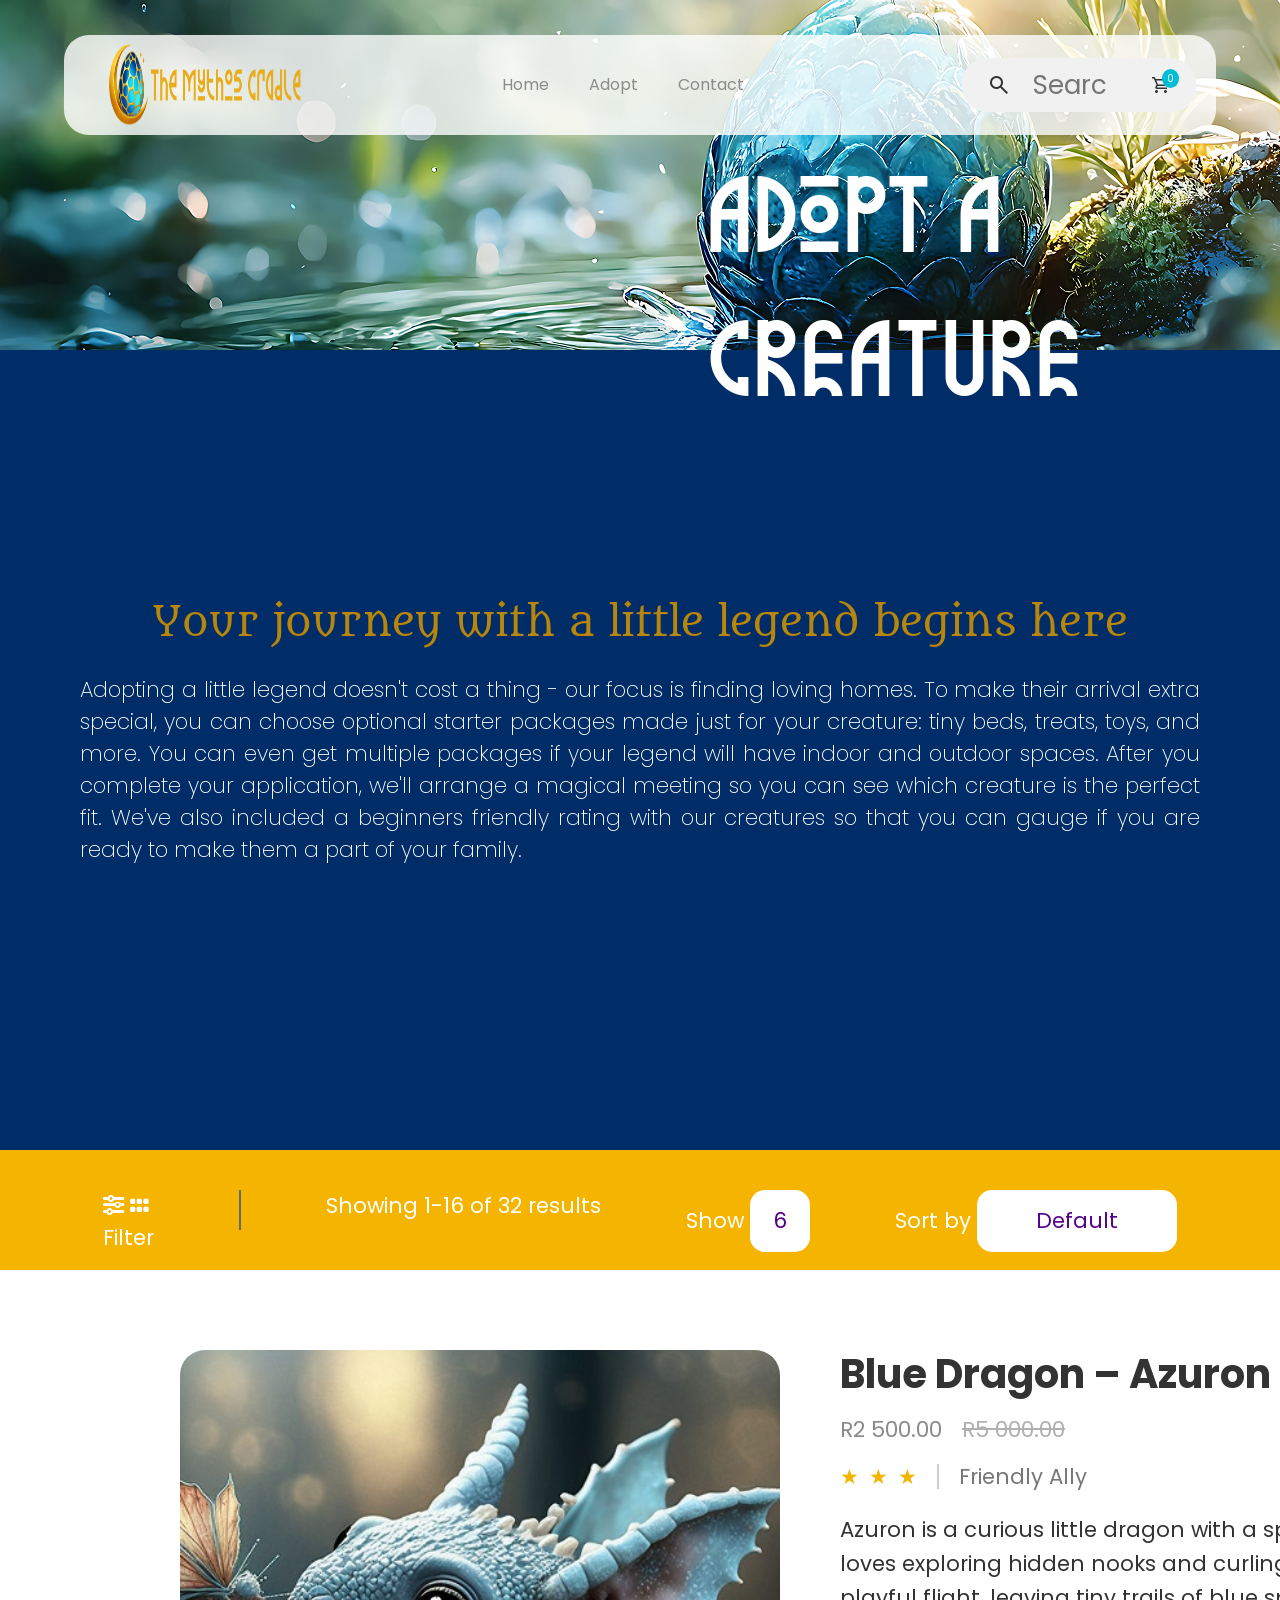
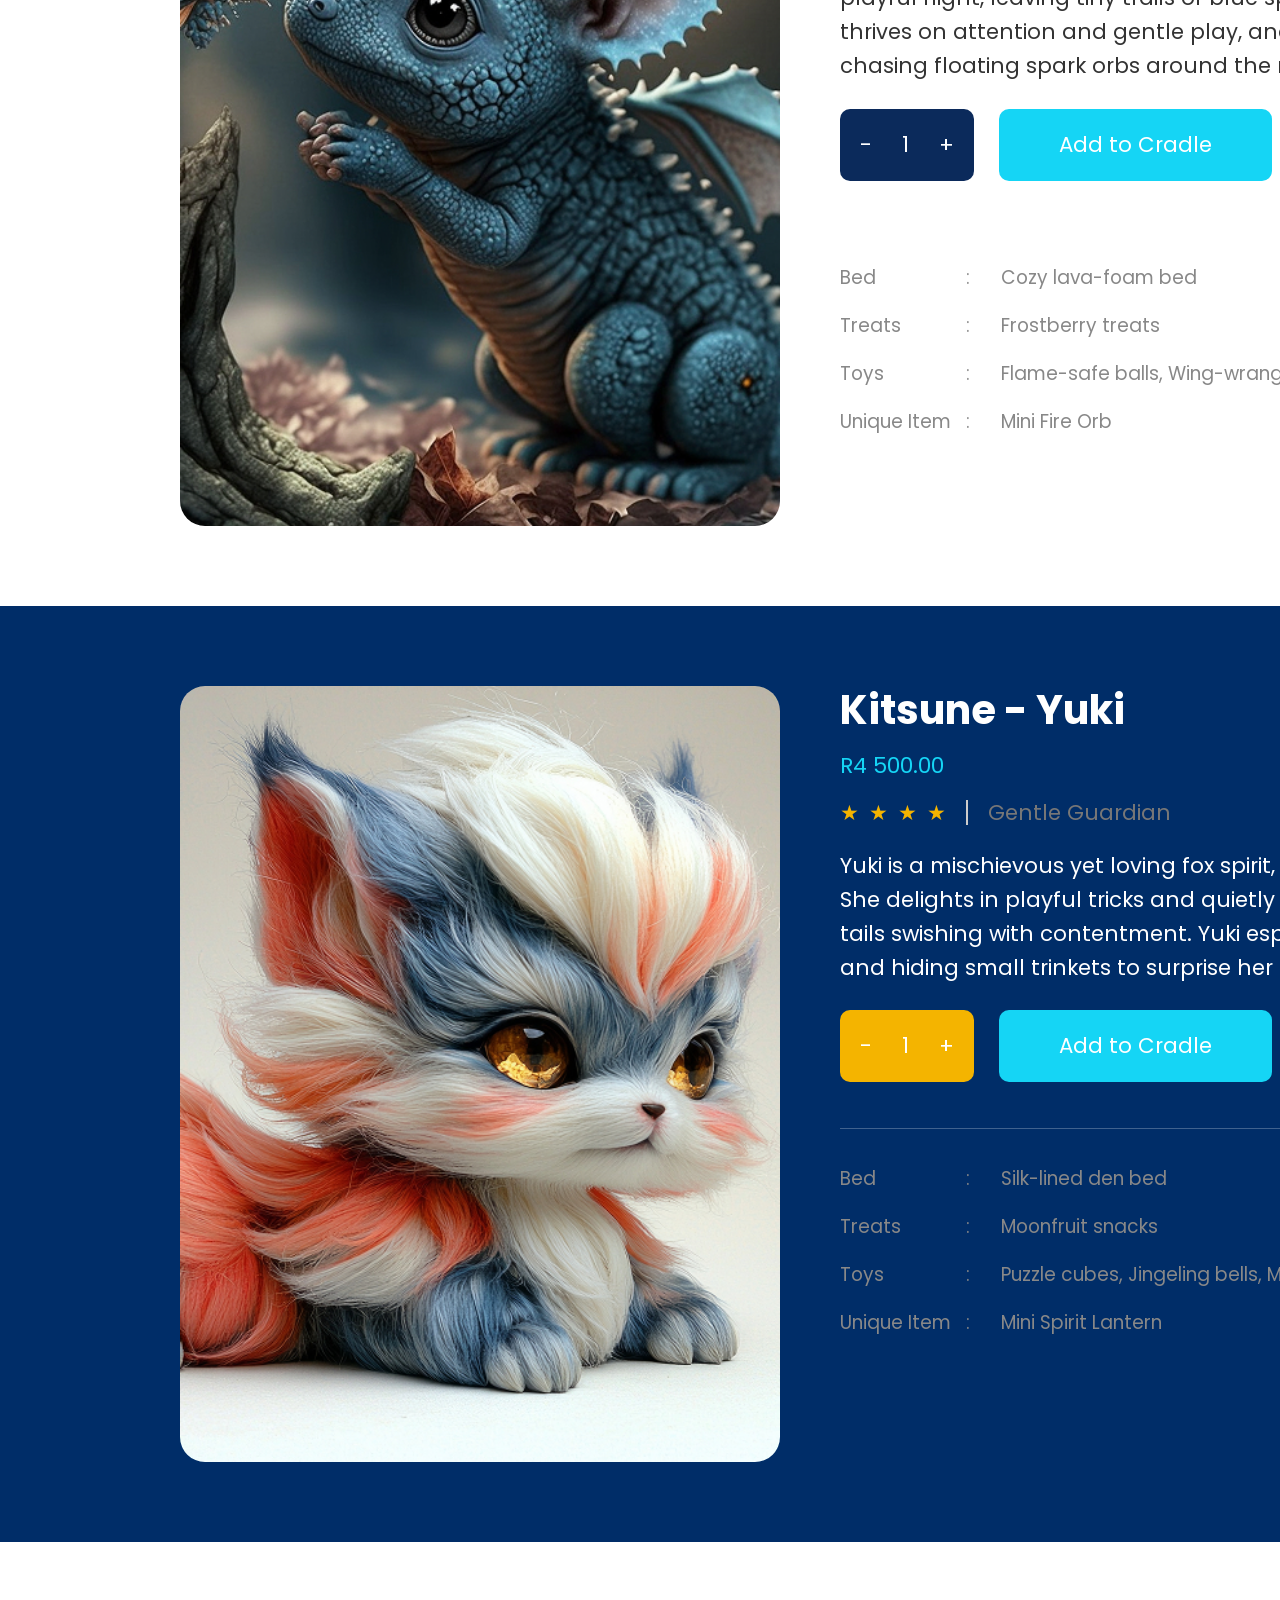
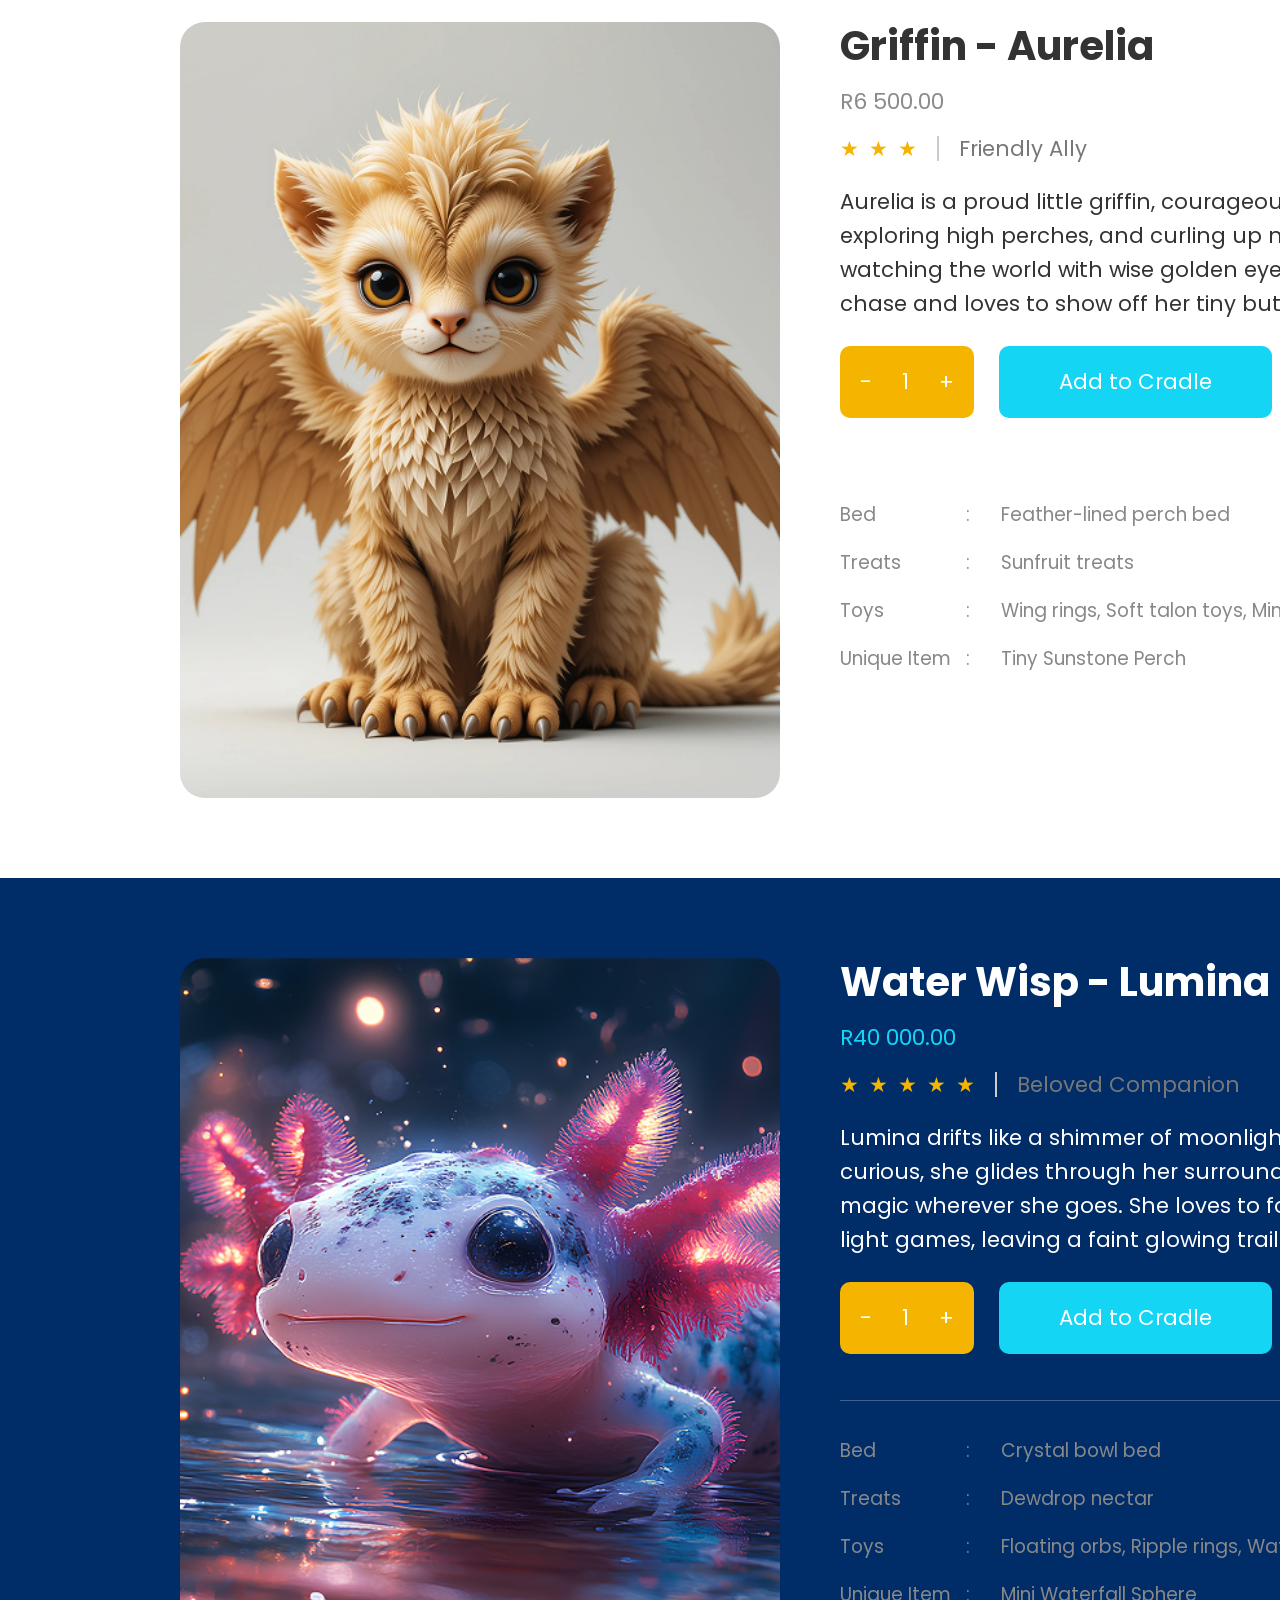
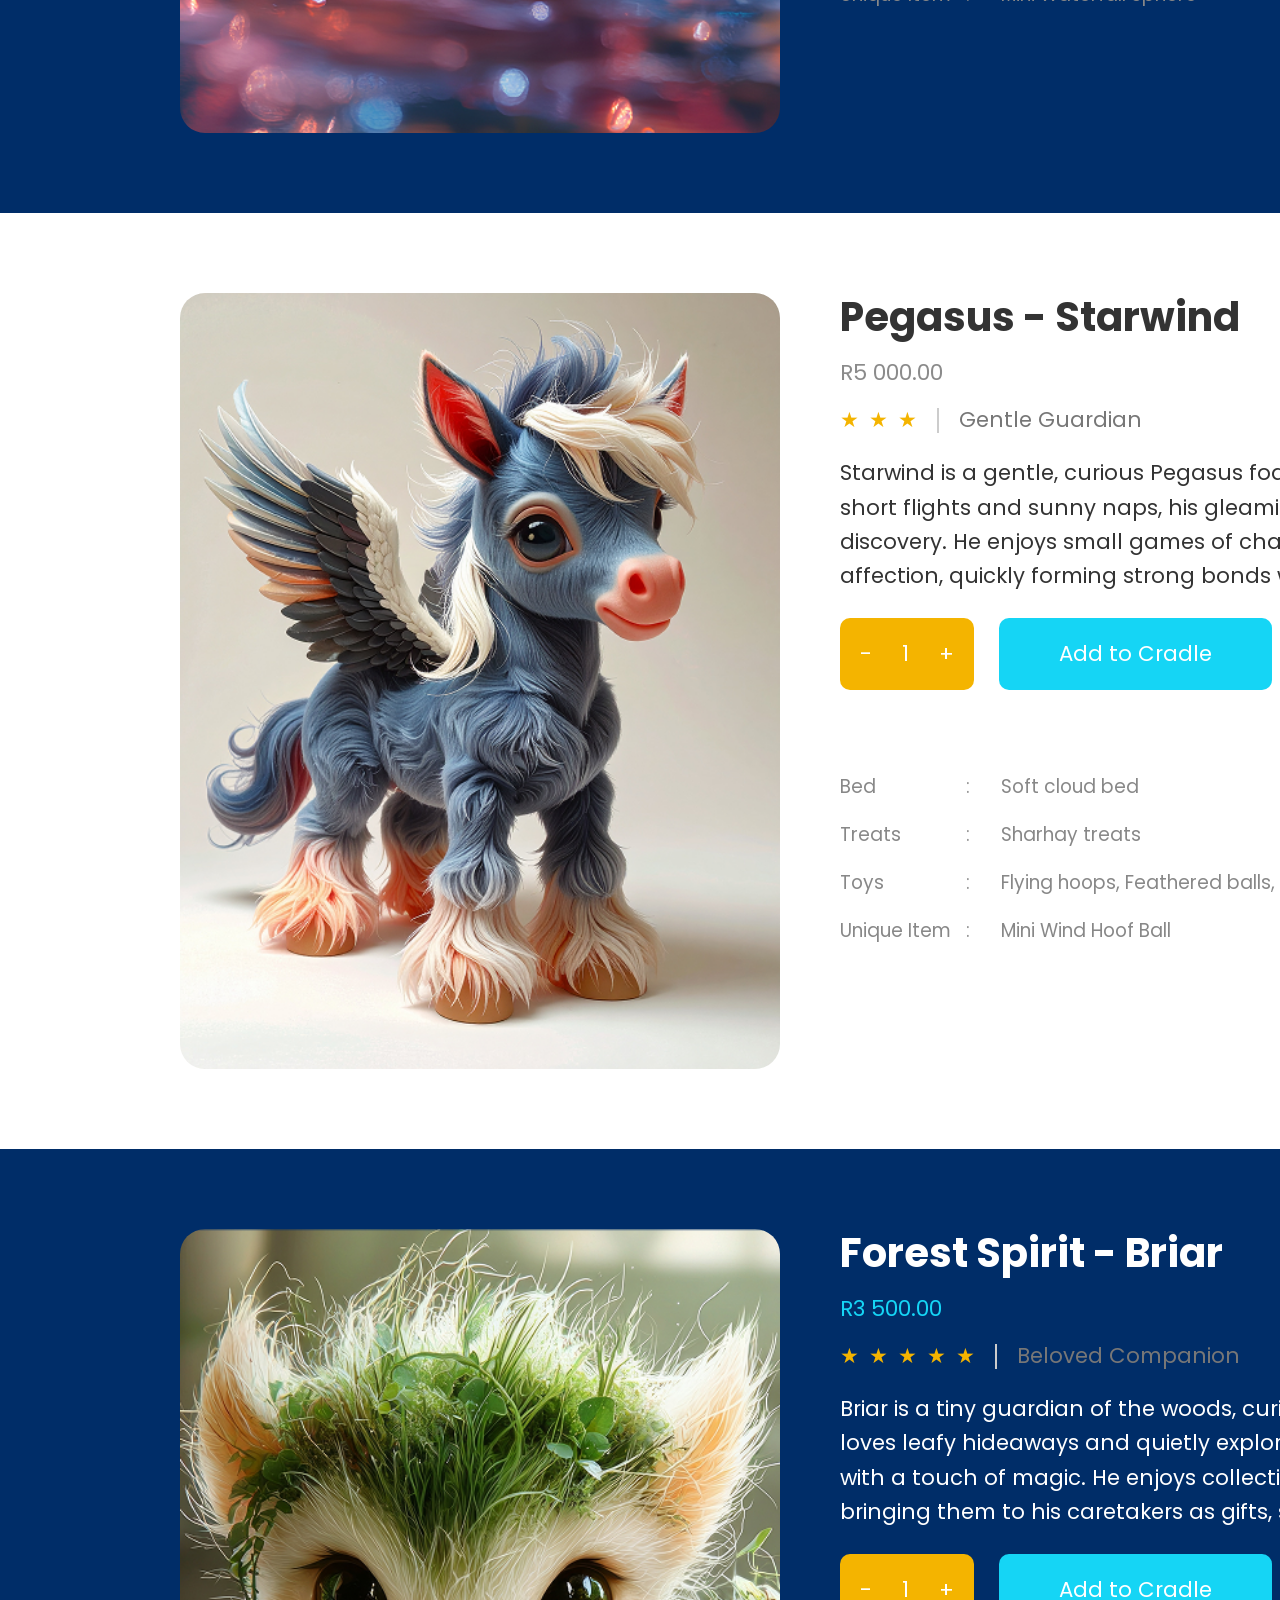
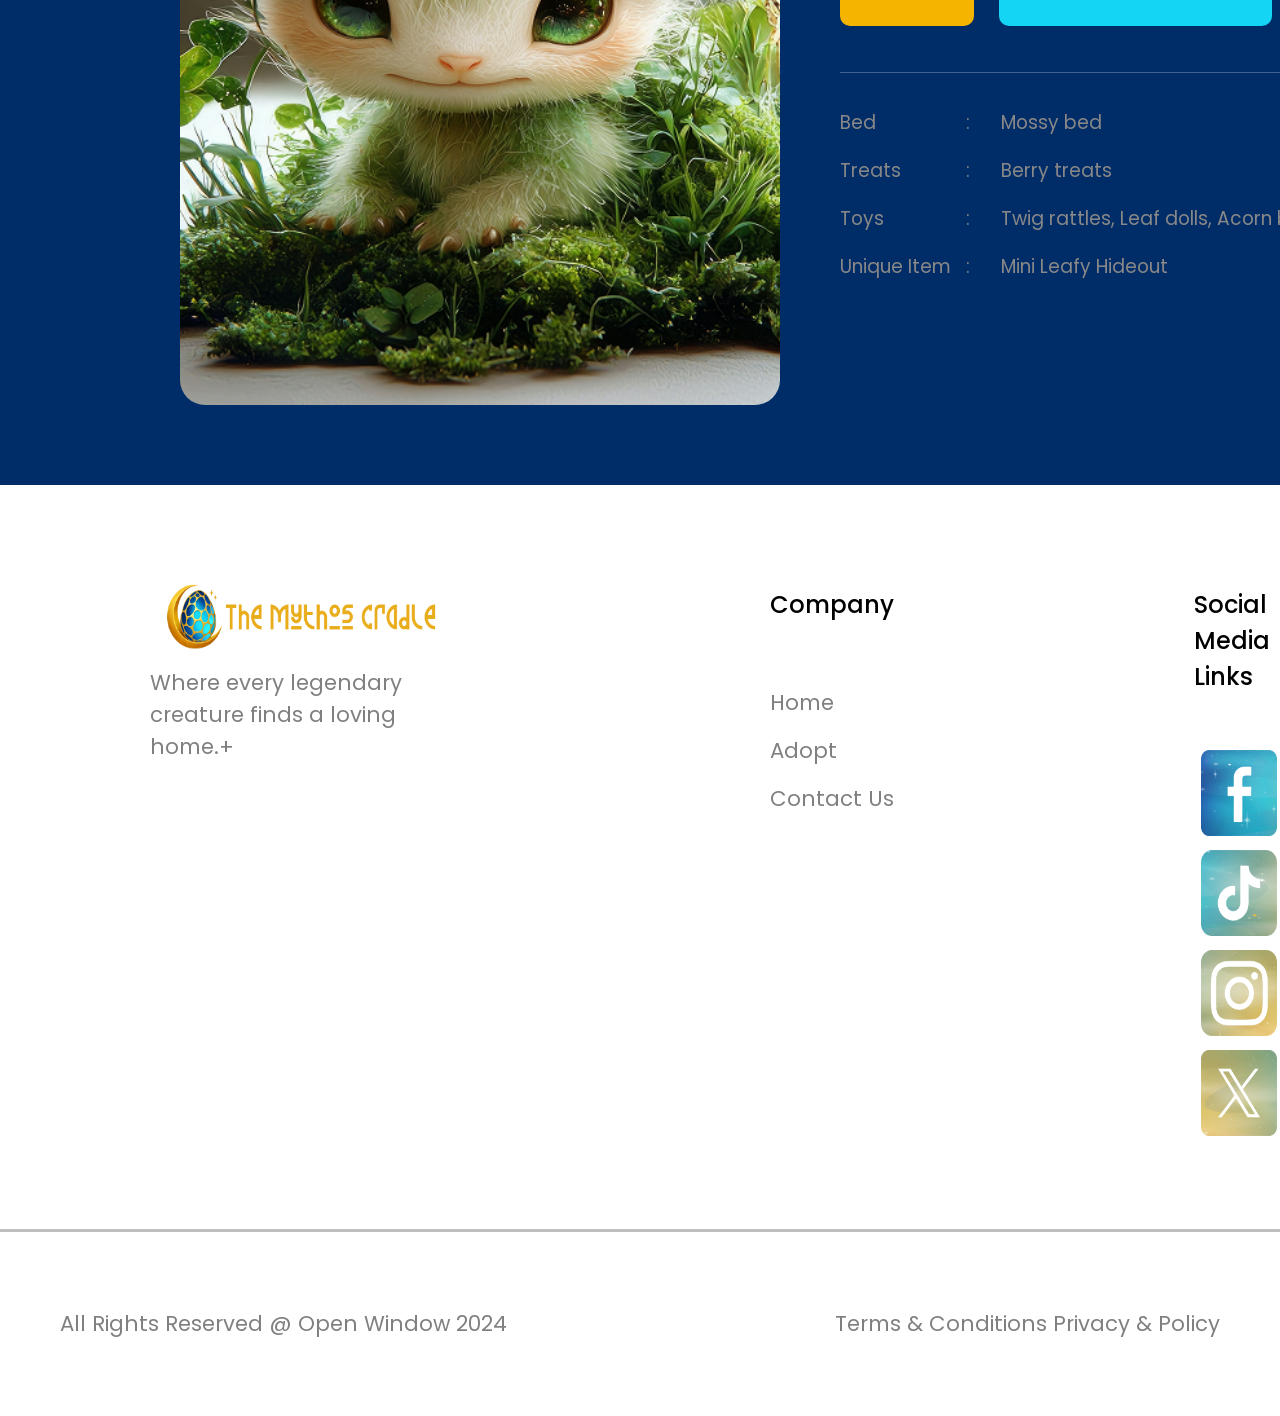
<file: pages/adoption.html>
<!DOCTYPE html>
<html lang="en">

<head>
  <meta charset="UTF-8">
  <meta http-equiv="x-UA-Compatible" content="IE-edge">
  <meta name="viewport" content="width-device-width,initial-scale-1.0">
  <meta name="keywords" content="template, initial setup, html, css, links, futureUse">
  <meta name="author" content="Clarisha Scheepers 261156">

  <title>Adoption</title>


  <link rel="stylesheet" href="https://fonts.googleapis.com/css2?family=Material+Symbols+Outlined" />


  <link rel="preconnect" href="https://fonts.googleapis.com">
  <link rel="preconnect" href="https://fonts.gstatic.com" crossorigin>
  <link
    href="https://fonts.googleapis.com/css2?family=Montserrat:ital,wght@0,100..900;1,100..900&family=Poppins:ital,wght@0,100;0,200;0,300;0,400;0,500;0,600;0,700;0,800;0,900;1,100;1,200;1,300;1,400;1,500;1,600;1,700;1,800;1,900&display=swap"
    rel="stylesheet">
  <link rel="preconnect" href="https://fonts.googleapis.com">
  <link rel="preconnect" href="https://fonts.gstatic.com" crossorigin>
  <link href="https://fonts.googleapis.com/css2?family=Metamorphous&display=swap" rel="stylesheet">

  <link rel="preconnect" href="https://fonts.googleapis.com">
  <link rel="preconnect" href="https://fonts.gstatic.com" crossorigin>
  <link
    href="https://fonts.googleapis.com/css2?family=Montserrat:ital,wght@0,100..900;1,100..900&family=Poppins:ital,wght@0,100;0,200;0,300;0,400;0,500;0,600;0,700;0,800;0,900;1,100;1,200;1,300;1,400;1,500;1,600;1,700;1,800;1,900&display=swap"
    rel="stylesheet">
  <link href="https://cdn.jsdelivr.net/npm/bootstrap@5.3.8/dist/css/bootstrap.min.css" rel="stylesheet"
    integrity="sha384-sRIl4kxILFvY47J16cr9ZwB07vP4J8+LH7qKQnuqkuIAvNWLzeN8tE5YBujZqJLB" crossorigin="anonymous">
  <script src="https://cdn.jsdelivr.net/npm/bootstrap@5.3.8/dist/js/bootstrap.bundle.min.js"
    integrity="sha384-FKyoEForCGlyvwx9Hj09JcYn3nv7wiPVlz7YYwJrWVcXK/BmnVDxM+D2scQbITxI"
    crossorigin="anonymous"></script>



  <link rel="stylesheet" href="https://cdnjs.cloudflare.com/ajax/libs/font-awesome/6.5.0/css/all.min.css">

  <link rel="stylesheet" href="../css/main.css" </head>


<body>
  <header class="adoptHeader">

    <div class="bg-image2">
      <div class="adoptTitle">

      </div>


      <div class="nav-container2">


        <nav class="nav">
          <a href="../index.html" class="logo-link">
            <img class="logo" src="../assets/img/logo.png">
          </a>

          <div class="nav-links">
            <a href="../index.html">Home</a>
            <a href="#">Adopt</a>
            <a href="../pages/contact.html">Contact</a>
          </div>



          <div class="modal fade" id="cartModal" tabindex="-1">
            <div class="modal-dialog modal-fullscreen">
              <div class="modal-content">

                <div class="modal-header">
                  <img src="/assets/img/logo.png" class="cartModalLogo" alt="Logo">
                  <h2 class="cart-Title">Your Adoption Cart:</h2>

                  <button type="button" class="btn-close" data-bs-dismiss="modal"></button>
                </div>

                <div class="modal-body">
                  <div id="cartItems" class="items-container"></div>
                </div>

                <hr>

                <div class="modal-footer">
                  <h3>Total: R<span id="cartTotal">0.00</span></h3>

                  <button type="button" class="btn-secondary" data-bs-dismiss="modal">
                    Continue Searching
                  </button>

                  <a href="../index.html" class="btn-primary">
                    Finish Adoption
                  </a>
                </div>

              </div>
            </div>
          </div>




          <!--Got help from this YT video: https://youtu.be/f6ocDCkCmhM?si=wDGRtLMJHfa8dUcv-->
          <form>
            <div class="search">

              <span class="search-icon material-symbols-outlined">search</span>

              <input class="search-input" type="search" placeholder="Search">

              <!-- NEW: cart -->
              <div class="cart" data-bs-toggle="modal" data-bs-target="#cartModal">

                <span class="material-symbols-outlined">
                  shopping_cart
                </span>

                <span class="cart-count" id="cartCount">0</span>

              </div>
            </div>
          </form>

      </div>
      <div class="contactUsHeaderText">
        <p class="TitleFont" style="color: #ffffff;"> ADOPT A CREATURE</p>
      </div>
    </div>

    </nav>


  </header>






  <section class="adoptSubHeader">
    <div>
      <h2 class="metamorphous-heading" style="color: darkgoldenrod;">Your journey with a little legend begins here</h2>
    </div>

    <div class="adoptHeroSubText">
      <p> Adopting a little legend doesn't cost a thing - our focus is finding loving homes. To make their arrival extra
        special, you can choose optional starter packages made just for your creature: tiny beds, treats, toys, and
        more. You can even get multiple packages if your legend will have indoor and outdoor spaces. After you complete
        your application, we'll arrange a magical meeting so you can see which creature is the perfect fit. We've also
        included a beginners friendly rating with our creatures so that you can gauge if you are ready to make them a
        part of your family.</p>
    </div>
  </section>


  <div class="filterContainer">
    <div class="filterIcons">
      <div class="leftText">
        <div class="filterLeft">
          <span><i class="fa-solid fa-sliders"></i> </span>
          <i class="fa-solid fa-grip"></i>
        </div>Filter
      </div>

    </div>



    <div class="verticalLine"> </div>



    <div class="middleText"> Showing 1-16 of 32 results</div>





    <div class="showItemNumber"> Show
      <button class="Items">6</button>
    </div>


    <div class="sortBy">
      Sort by
      <button class="sortByButton">Default</button>
    </div>
  </div>








  <section class="blueDragonContainer">


    <div class="dragonImageWrapper">
      <img src="../assets/img/adopt1.png">
    </div>


    <div class="dragonContent">

      <h1 class="dragonTitle">Blue Dragon – Azuron</h1>


      <div class="priceContainer">
        <span class="priceNumber">R2 500.00</span>
        <span class="oldPriceNumber"><s>R5 000.00</s></span>
      </div>


      <div class="starRating">
        <span style="color: #f4b400;">&#9733;</span>
        <span style="color: #f4b400;">&#9733;</span>
        <span style="color: #f4b400;">&#9733;</span>


        <div class="smallVerticalLine"></div>
        <span class="friendlyText">Friendly Ally</span>
      </div>


      <p class="dragonDescription">
        Azuron is a curious little dragon with a spark of mischief in his eyes. He loves exploring hidden nooks and
        curling up in warm spots after a playful flight, leaving tiny trails of blue sparks wherever he goes. He thrives
        on attention and gentle play, and his favorite games involve chasing floating spark orbs around the room</p>


      <div class="actionRow">
        <div class="amountSelector">
          <button id="azuronMinus">-</button>
          <span id="azuronQuantity">1</span>
          <button id="azuronPlus">+</button>
        </div>

        <button class="ctaButton" id="addAzuron">Add to Cradle</button>

      </div>

      <hr class="horizontalRule">

      <div class="detailsGrid">
        <div>Bed</div>
        <div>:</div>
        <div>Cozy lava-foam bed</div>

        <div>Treats</div>
        <div>:</div>
        <div>Frostberry treats</div>

        <div>Toys</div>
        <div>:</div>
        <div>Flame-safe balls, Wing-wrangling hoops, Tiny treasure chests</div>

        <div>Unique Item</div>
        <div>:</div>
        <div>Mini Fire Orb</div>
      </div>

    </div>

  </section>





  <section class="blueDragonContainer" style="background-color: #002d68;">


    <div class="dragonImageWrapper">
      <img src="../assets/img/adopt2.png">
    </div>


    <div class="dragonContent">

      <h1 class="dragonTitle" style="color: #fff;">Kitsune - Yuki</h1>


      <div class="priceContainer">
        <span class="priceNumber" style="color:#15d5f5">R4 500.00</span>

      </div>


      <div class="starRating">
        <span style="color: #f4b400;">&#9733;</span>
        <span style="color: #f4b400;">&#9733;</span>
        <span style="color: #f4b400;">&#9733;</span>
        <span style="color: #f4b400;">&#9733;</span>
        <div class="smallVerticalLine"></div>
        <span class="friendlyText">Gentle Guardian</span>
      </div>


      <p class="dragonDescription" style="color: #fff;">
        Yuki is a mischievous yet loving fox spirit, full of curiosity and clever ideas.
        She delights in playful tricks and quietly watching over her friends, her tails swishing with contentment. Yuki
        especially enjoys interactive games and hiding small trinkets to surprise her caretakers</p>

      <div class="actionRow">

        <div class="amountSelector" style="background-color: #f4b400;">

          <button id="yukiMinus">-</button>

          <span id="yukiQuantity">1</span>

          <button id="yukiPlus">+</button>

        </div>

        <button id="addYuki" class="ctaButton">

          Add to Cradle

        </button>

      </div>




      <hr class="horizontalRule">

      <div class="detailsGrid">
        <div>Bed</div>
        <div>:</div>
        <div>Silk-lined den bed</div>

        <div>Treats</div>
        <div>:</div>
        <div>Moonfruit snacks</div>

        <div>Toys</div>
        <div>:</div>
        <div>Puzzle cubes, Jingeling bells, Magical ribbons</div>

        <div>Unique Item</div>
        <div>:</div>
        <div>Mini Spirit Lantern</div>
      </div>

    </div>

  </section>






  <section class="blueDragonContainer">


    <div class="dragonImageWrapper">
      <img src="../assets/img/adopt3.png">
    </div>


    <div class="dragonContent">

      <h1 class="dragonTitle">Griffin - Aurelia</h1>


      <div class="priceContainer">
        <span class="priceNumber">R6 500.00</span>

      </div>


      <div class="starRating">
        <span style="color: #f4b400;">&#9733;</span>
        <span style="color: #f4b400;">&#9733;</span>
        <span style="color: #f4b400;">&#9733;</span>
        <div class="smallVerticalLine"></div>
        <span class="friendlyText">Friendly Ally</span>
      </div>


      <p class="dragonDescription">
        Aurelia is a proud little griffin, courageous yet gentle. She loves climbing, exploring high perches, and
        curling up near those she trusts, always watching the world with wise golden eyes. She adores gentle games of
        chase and loves to show off her tiny but majestic wings.
      </p>


      <div class="actionRow">

        <div class="amountSelector" style="background-color: #f4b400;">

          <button id="aureliaMinus">-</button>

          <span id="aureliaQuantity">1</span>

          <button id="aureliaPlus">+</button>

        </div>

        <button id="addAurelia" class="ctaButton">

          Add to Cradle

        </button>

      </div>

      <hr class="horizontalRule">

      <div class="detailsGrid">
        <div>Bed</div>
        <div>:</div>
        <div>Feather-lined perch bed</div>

        <div>Treats</div>
        <div>:</div>
        <div>Sunfruit treats</div>

        <div>Toys</div>
        <div>:</div>
        <div>Wing rings, Soft talon toys, Mini prey plushies</div>

        <div>Unique Item</div>
        <div>:</div>
        <div>Tiny Sunstone Perch</div>
      </div>

    </div>

  </section>




  <section class="blueDragonContainer" style="background-color: #002d68;">


    <div class="dragonImageWrapper">
      <img src="../assets/img/adopt4.png">
    </div>


    <div class="dragonContent">

      <h1 class="dragonTitle" style="color: #fff;">Water Wisp - Lumina</h1>


      <div class="priceContainer">
        <span class="priceNumber" style="color:#15d5f5">R40 000.00</span>

      </div>


      <div class="starRating">
        <span style="color: #f4b400;">&#9733;</span>
        <span style="color: #f4b400;">&#9733;</span>
        <span style="color: #f4b400;">&#9733;</span>
        <span style="color: #f4b400;">&#9733;</span>
        <span style="color: #f4b400;">&#9733;</span>
        <div class="smallVerticalLine"></div>
        <span class="friendlyText">Beloved Companion</span>
      </div>


      <p class="dragonDescription" style="color: #fff;">
        Lumina drifts like a shimmer of moonlight, soft and gentle. Playful and curious, she glides through her
        surroundings, bringing calm and quiet magic wherever she goes. She loves to follow gentle ripples in water or
        light games, leaving a faint glowing trail that enchants everyone nearby.</p>

      <div class="actionRow">
        <div class="amountSelector" style="background-color: #f4b400;">
          <button id="luminaMinus">-</button>
          <span id="luminaQuantity">1</span>
          <button id="luminaPlus">+</button>
        </div>



        <button id="addLumina" class="ctaButton">
          Add to Cradle
        </button>
      </div>
      <hr class="horizontalRule">

      <div class="detailsGrid">
        <div>Bed</div>
        <div>:</div>
        <div>Crystal bowl bed</div>

        <div>Treats</div>
        <div>:</div>
        <div>Dewdrop nectar</div>

        <div>Toys</div>
        <div>:</div>
        <div>Floating orbs, Ripple rings, Water bell</div>

        <div>Unique Item</div>
        <div>:</div>
        <div>Mini Waterfall Sphere</div>
      </div>

    </div>

  </section>














  <section class="blueDragonContainer">


    <div class="dragonImageWrapper">
      <img src="../assets/img/adopt5.png">
    </div>


    <div class="dragonContent">

      <h1 class="dragonTitle">Pegasus - Starwind</h1>


      <div class="priceContainer">
        <span class="priceNumber">R5 000.00</span>

      </div>


      <div class="starRating">
        <span style="color: #f4b400;">&#9733;</span>
        <span style="color: #f4b400;">&#9733;</span>
        <span style="color: #f4b400;">&#9733;</span>


        <div class="smallVerticalLine"></div>
        <span class="friendlyText">Gentle Guardian</span>
      </div>


      <p class="dragonDescription">
        Starwind is a gentle, curious Pegasus foal with a playful spirit. He loves short flights and sunny naps, his
        gleaming wings always ready for discovery. He enjoys small games of chase and nuzzles to show affection, quickly
        forming strong bonds with those he trusts.</p>
      <div class="actionRow">
        <div class="amountSelector" style="background-color: #f4b400;">
          <button id="starwindMinus">-</button>
          <span id="starwindQuantity">1</span>
          <button id="starwindPlus">+</button>
        </div>



        <button id="addStarwind" class="ctaButton">
          Add to Cradle
        </button>
      </div>

      <hr class="horizontalRule">

      <div class="detailsGrid">
        <div>Bed</div>
        <div>:</div>
        <div>Soft cloud bed</div>

        <div>Treats</div>
        <div>:</div>
        <div>Sharhay treats</div>

        <div>Toys</div>
        <div>:</div>
        <div>Flying hoops, Feathered balls, Small riding saddle</div>

        <div>Unique Item</div>
        <div>:</div>
        <div>Mini Wind Hoof Ball</div>
      </div>

    </div>

  </section>





  <section class="blueDragonContainer" style="background-color: #002d68;">


    <div class="dragonImageWrapper">
      <img src="../assets/img/adopt6.png">
    </div>


    <div class="dragonContent">

      <h1 class="dragonTitle" style="color: #fff;">Forest Spirit - Briar</h1>


      <div class="priceContainer">
        <span class="priceNumber" style="color:#15d5f5">R3 500.00</span>

      </div>


      <div class="starRating">
        <span style="color: #f4b400;">&#9733;</span>
        <span style="color: #f4b400;">&#9733;</span>
        <span style="color: #f4b400;">&#9733;</span>
        <span style="color: #f4b400;">&#9733;</span>
        <span style="color: #f4b400;">&#9733;</span>

        <div class="smallVerticalLine"></div>
        <span class="friendlyText">Beloved Companion</span>
      </div>


      <p class="dragonDescription" style="color: #fff;">
        Briar is a tiny guardian of the woods, curious, gentle, and full of life. He loves leafy hideaways and quietly
        exploring gardens, always humming with a touch of magic. He enjoys collecting small natural treasures and
        bringing them to his caretakers as gifts, showing his playful personality.</p>


      <div class="actionRow">
        <div class="amountSelector" style="background-color: #f4b400;">
          <button id="briarMinus">-</button>
          <span id="briarQuantity">1</span>
          <button id="briarPlus">+</button>
        </div>



        <button id="addBriar" class="ctaButton">
          Add to Cradle
        </button>
      </div>


      <hr class="horizontalRule">

      <div class="detailsGrid">
        <div>Bed</div>
        <div>:</div>
        <div>Mossy bed</div>

        <div>Treats</div>
        <div>:</div>
        <div>Berry treats</div>

        <div>Toys</div>
        <div>:</div>
        <div>Twig rattles, Leaf dolls, Acorn balls</div>

        <div>Unique Item</div>
        <div>:</div>
        <div>Mini Leafy Hideout</div>
      </div>


      <a href="../index.html" <button class="ctaButton"
        style="width: 300px; background-color: #b98804; margin: 40px; margin-left: 550px; text-decoration: none;">View
        Cradle</button>
      </a>
    </div>

  </section>

  <--!footer--!>
    <footer style="color: black;">
      <section class="footer-container">

        <div class="left-footer">
          <img src="../assets/img/logo.png" class="footer-logo">
          <br>
          <p style="color:grey">Where every legendary creature finds a loving home.+ </p>
        </div>

        <div class="middle-footer">
          <p style="font-size:18pt; font-weight:500;">Company</p>
          <br>
          <p class="footer-word-links">
          <p class="footer-word-links">Home</p>
          <p class="footer-word-links">Adopt</p>
          <p class="footer-word-links">Contact Us</p>
          </p>
        </div>




        <div class="right-footer">
          <p style="font-size:18pt; font-weight: 500;">Social Media Links</p>
          <br>

          <a href="https://www.facebook.com/photo/?fbid=1287803526861160&set=a.550877793887074"> <img
              class="footer-social-media-links" src="../assets/img/sm1.png"></a>

          <a href="https://www.tiktok.com/@open_window_"><img class="footer-social-media-links"
              src="../assets/img/sm2.png"></a>


          <a href="https://www.instagram.com/openwindowinstitute"><img class="footer-social-media-links"
              src="../assets/img/sm3.png"></a>


          <a href="https://x.com/open_window_"><img class="footer-social-media-links" src="../assets/img/sm4.png"></a>
        </div>

      </section>
      <hr style="height: 3px; border: none; background-color: black;  ">




      <section class="bottom-footer-container" style="color: gray;">

        <div class="bottom-left-footer">
          All Rights Reserved @ Open Window 2024
        </div>

        <div class="bottom-right-footer">
          <p>Terms & Conditions
            Privacy & Policy</p>

        </div>
      </section>
    </footer>



    <script src="/js/script.js"></script>






</body>

</html>
</file>
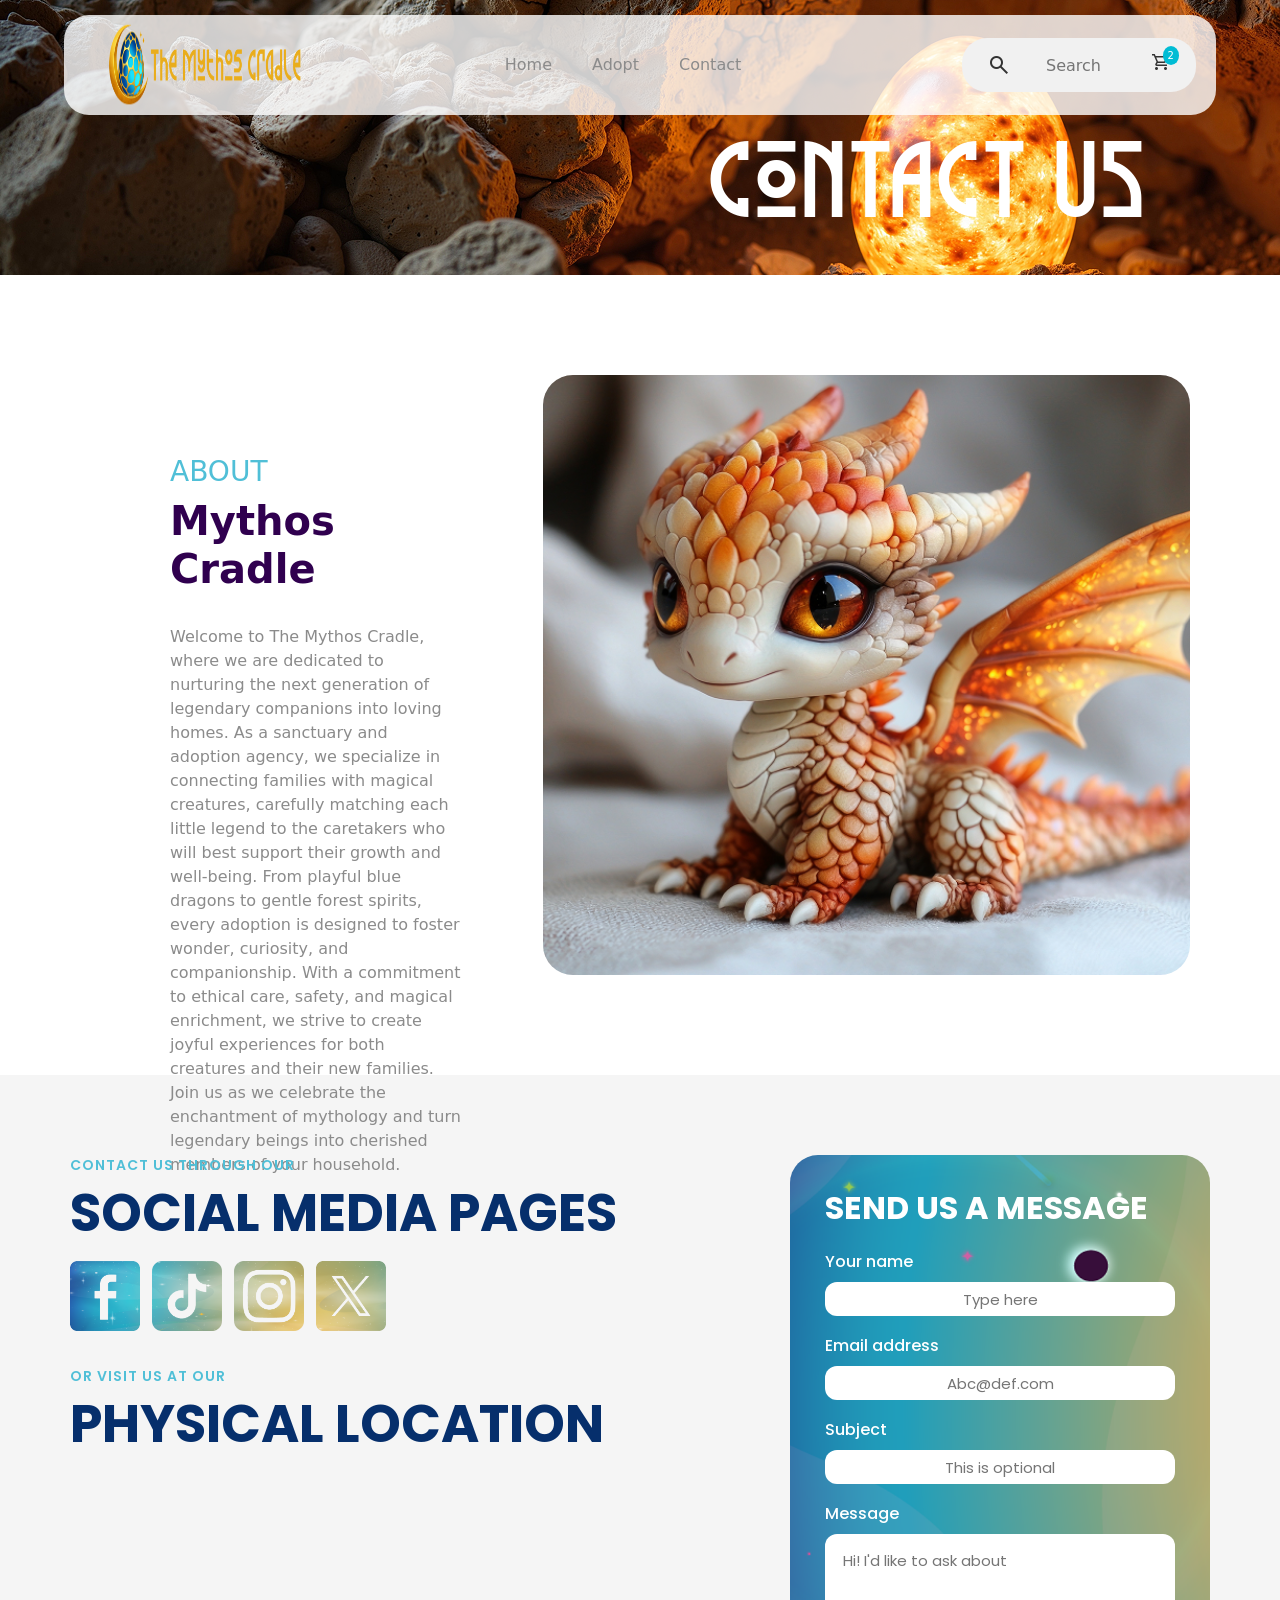
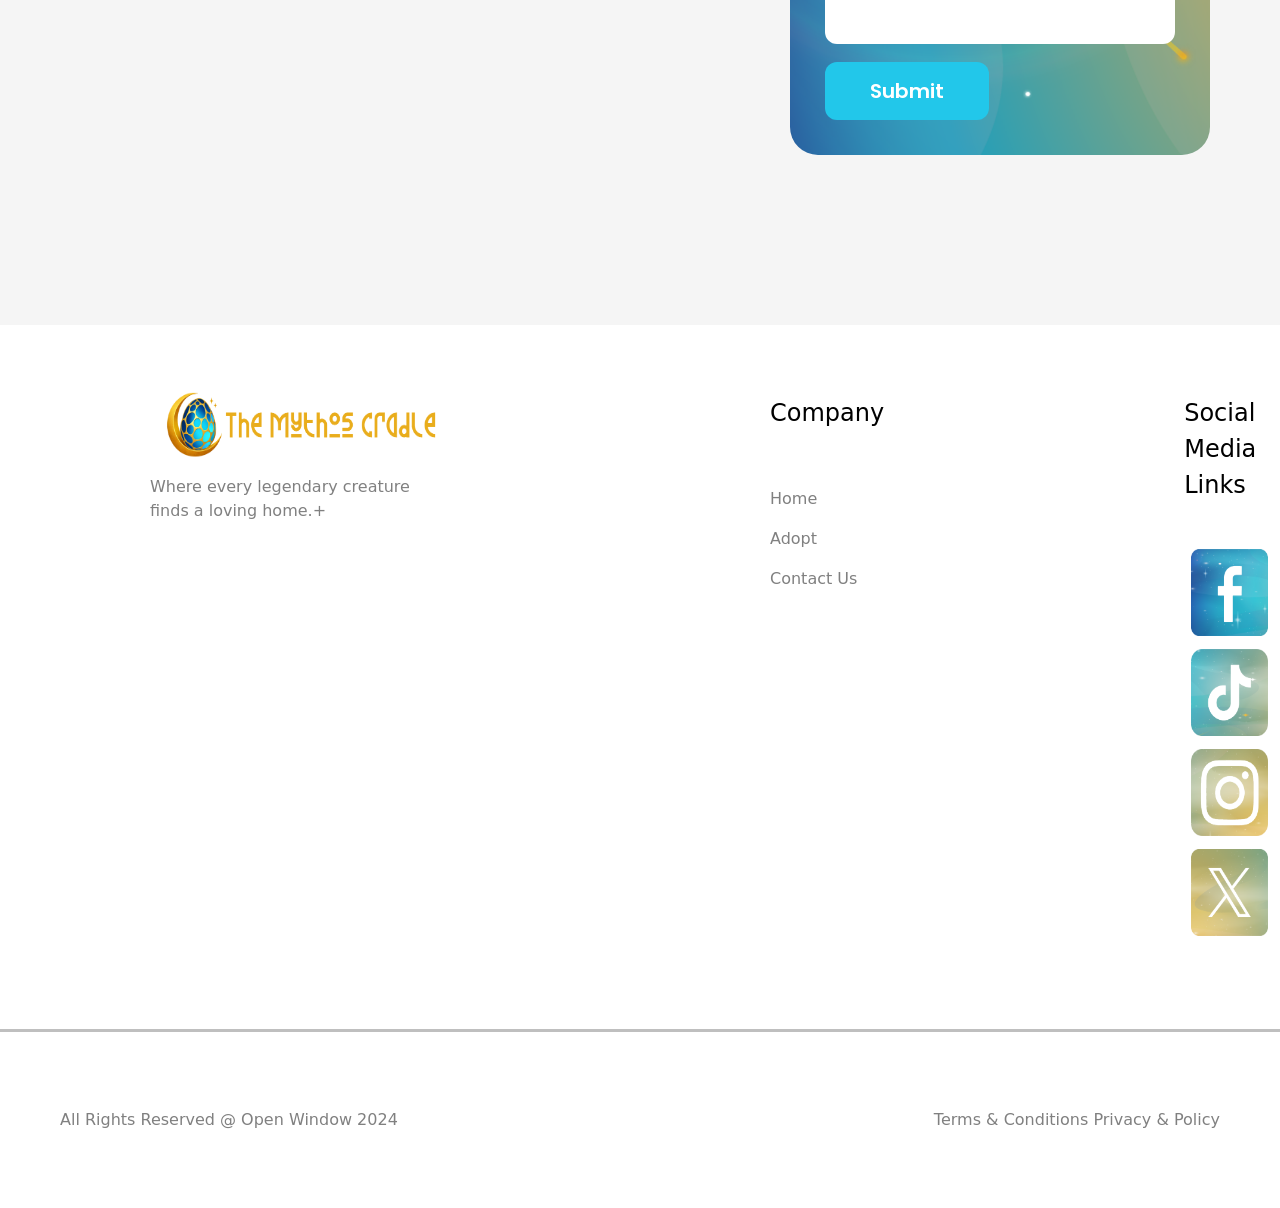
<file: pages/contact.html>
<!DOCTYPE html>
<html lang="en">

<head>
  <meta charset="UTF-8">
  <meta http-equiv="x-UA-Compatible" content="IE-edge">
  <meta name="viewport" content="width=device-width, initial-scale=1.0">
  <meta name="keywords" content="template, initial setup, html, css, links, futureUse">
  <meta name="author" content="Clarisha Scheepers 261156">

  <title>Contact Page</title>
  <!-- Search icon link from Google Fonts---->
  <link rel="stylesheet" href="https://fonts.googleapis.com/css2?family=Material+Symbols+Outlined" />


  <!--  fonts links, bootstrap---->
  <link rel="preconnect" href="https://fonts.googleapis.com">
  <link rel="preconnect" href="https://fonts.gstatic.com" crossorigin>
  <link
    href="https://fonts.googleapis.com/css2?family=Montserrat:ital,wght@0,100..900;1,100..900&family=Poppins:ital,wght@0,100;0,200;0,300;0,400;0,500;0,600;0,700;0,800;0,900;1,100;1,200;1,300;1,400;1,500;1,600;1,700;1,800;1,900&display=swap"
    rel="stylesheet">
  <link rel="preconnect" href="https://fonts.googleapis.com">
  <link rel="preconnect" href="https://fonts.gstatic.com" crossorigin>
  <link href="https://fonts.googleapis.com/css2?family=Metamorphous&display=swap" rel="stylesheet">

  <link rel="preconnect" href="https://fonts.googleapis.com">
  <link rel="preconnect" href="https://fonts.gstatic.com" crossorigin>
  <link
    href="https://fonts.googleapis.com/css2?family=Montserrat:ital,wght@0,100..900;1,100..900&family=Poppins:ital,wght@0,100;0,200;0,300;0,400;0,500;0,600;0,700;0,800;0,900;1,100;1,200;1,300;1,400;1,500;1,600;1,700;1,800;1,900&display=swap"
    rel="stylesheet">
  <link href="https://cdn.jsdelivr.net/npm/bootstrap@5.3.8/dist/css/bootstrap.min.css" rel="stylesheet"
    integrity="sha384-sRIl4kxILFvY47J16cr9ZwB07vP4J8+LH7qKQnuqkuIAvNWLzeN8tE5YBujZqJLB" crossorigin="anonymous">
  <script src="https://cdn.jsdelivr.net/npm/bootstrap@5.3.8/dist/js/bootstrap.bundle.min.js"
    integrity="sha384-FKyoEForCGlyvwx9Hj09JcYn3nv7wiPVlz7YYwJrWVcXK/BmnVDxM+D2scQbITxI"
    crossorigin="anonymous"></script>

  <link href="https://fonts.googleapis.com/css2?family=Metamorphous&display=swap" rel="stylesheet">


  <link rel="stylesheet" href="../css/main.css">
  <script src="https://cdn.jsdelivr.net/npm/bootstrap@5.3.3/dist/js/bootstrap.bundle.min.js"></script>

  </body>
</head>

<body>

  <header>

    <div class="bg-image3">
      <div class="nav-container">


        <nav class="nav">
          <a href="../index.html" class="logo-link">
            <img class="logo" src="../assets/img/logo.png">
          </a>

          <div class="nav-links">
            <a href="../index.html">Home</a>
            <a href="../pages/adoption.html">Adopt</a>
            <a href="#">Contact</a>
          </div>




          <!--Got help from this YT video: https://youtu.be/f6ocDCkCmhM?si=wDGRtLMJHfa8dUcv-->
          <form>
            <div class="search">

              <span class="search-icon material-symbols-outlined">search</span>

              <input class="search-input" type="search" placeholder="Search">

              <!-- NEW: cart -->
              <div class="cart">
                <a href="../261156_Clarisha_Scheepers_DV100_S1_MythosCradle/pages/about.html"><span
                    class="material-symbols-outlined">shopping_cart</span>
                  <span class="cart-count">2</span></a>
              </div>

            </div>
          </form>

        </nav>

      </div>
      <div class="contactUsHeaderText">
        <p class="TitleFont" style="color: #fff;"> CONTACT US</p>
      </div>
    </div>


  </header>

  <section>
    <div class="container3">
      <div class="section-3-background"> </div>

      <div class="homeImg1">
        <img src="../assets/img/contactImage 1.png" style="border-radius: 30px;">
        <div class="section3-text">
          <h3 style="color:#50bfd7  ;">ABOUT<br> </h3>
          <h1 class="section3Heading"> Mythos Cradle</h1><br>
          <p class="par3"> Welcome to The Mythos Cradle, where we are dedicated to nurturing the next generation of
            legendary companions into loving homes. As a sanctuary and adoption agency, we specialize in connecting
            families with magical creatures, carefully matching each little legend to the caretakers who will best
            support their growth and well-being. From playful blue dragons to gentle forest spirits, every adoption is
            designed to foster wonder, curiosity, and companionship. With a commitment to ethical care, safety, and
            magical enrichment, we strive to create joyful experiences for both creatures and their new families. Join
            us as we celebrate the enchantment of mythology and turn legendary beings into cherished members of your
            household.</p>

        </div>
      </div>
    </div>

  </section>
  <section>
    <section class="contactSection">
      <div class="contactContainer">

        <!-- LEFT SIDE -->
        <div class="contactInfo">
          <p class="smallHeading">CONTACT US THROUGH OUR</p>
          <h2>SOCIAL MEDIA PAGES</h2>

          <div class="socialMediaIcons">
            <a href="#"><img src="../assets/img/sm1.png" alt="Facebook"></a>
            <a href="#"><img src="../assets/img/sm2.png" alt="TikTok"></a>
            <a href="#"><img src="../assets/img/sm3.png" alt="Instagram"></a>
            <a href="#"><img src="../assets/img/sm4.png" alt="X"></a>
          </div>

          <p class="smallHeading locationHeading">OR VISIT US AT OUR</p>
          <h2>PHYSICAL LOCATION</h2>

          <iframe
            src="https://www.google.com/maps/embed?pb=!1m18!1m12!1m3!1d10872.376702442489!2d28.201540839100883!3d-25.89286227451768!2m3!1f0!3f0!3f0!3m2!1i1024!2i768!4f13.1!3m3!1m2!1s0x1e956608911ce097%3A0x519896b4b6eda40a!2sOpen%20Window%20-%20Centurion!5e0!3m2!1sen!2sza!4v1773837813741!5m2!1sen!2sza"
            allowfullscreen="" loading="lazy"></iframe>
        </div>

        <!-- RIGHT SIDE -->
        <div class="contactForm">
          <form name="contact-form" id="contact-form">
            <h2 class="formHeading">SEND US A MESSAGE</h2>

            <div class="formElement">
              <label for="name">Your name</label>
              <input type="text" id="name" name="name" placeholder="Type here" required>
            </div>

            <div class="formElement">
              <label for="email">Email address</label>
              <input type="email" id="email" name="email" placeholder="Abc@def.com" required>
            </div>

            <div class="formElement">
              <label for="subject">Subject</label>
              <input type="text" id="subject" name="subject" placeholder="This is optional">
            </div>

            <div class="formElement">
              <label for="message">Message</label>
              <textarea id="message" name="message" rows="5" placeholder="Hi! I'd like to ask about"
                required></textarea>
            </div>

            <button type="submit" id="submit-button">Submit</button>
          </form>
        </div>


        <!-- Thank you Modal -->
        <div class="modal" id="contactModal" tabindex="-1">
          <div class="modal-dialog">
            <div class="modal-content">
              <div class="modal-header">
                <h1 class="modal-title TitleFont" style="font-size: 50px;">Thank You!</h1>
                <button type="button" class="btn-close" data-bs-dismiss="modal" aria-label="Close"></button>
              </div>
              <div class="modal-body outputContainer">
                <p>Modal body text goes here.</p>
              </div>
              <div class="modal-footer">
                <button type="button" class="btn btn-secondary" data-bs-dismiss="modal">Close</button>
                <button type="button" class="btn btn-primary">Save changes</button>
              </div>
            </div>
          </div>
        </div>






      </div>
    </section>


    <footer style="color: black;">
      <section class="footer-container">

        <div class="left-footer">
          <img src="../assets/img/logo.png" class="footer-logo">
          <br>
          <p style="color:grey">Where every legendary creature finds a loving home.+ </p>
        </div>

        <div class="middle-footer">
          <p style="font-size:18pt; font-weight:500;">Company</p>
          <br>
          <p class="footer-word-links">
          <p class="footer-word-links">Home</p>
          <p class="footer-word-links">Adopt</p>
          <p class="footer-word-links">Contact Us</p>
          </p>
        </div>




        <div class="right-footer">
          <p style="font-size:18pt; font-weight: 500;">Social Media Links</p>
          <br>

          <a href="https://www.facebook.com/photo/?fbid=1287803526861160&set=a.550877793887074"> <img
              class="footer-social-media-links" src="../assets/img/sm1.png"></a>

          <a href="https://www.tiktok.com/@open_window_"><img class="footer-social-media-links"
              src="../assets/img/sm2.png"></a>


          <a href="https://www.instagram.com/openwindowinstitute"><img class="footer-social-media-links"
              src="../assets/img/sm3.png"></a>


          <a href="https://x.com/open_window_"><img class="footer-social-media-links" src="../assets/img/sm4.png"></a>
        </div>

      </section>
      <hr style="height: 3px; border: none; background-color: black;  ">




      <section class="bottom-footer-container" style="color: gray;">

        <div class="bottom-left-footer">
          All Rights Reserved @ Open Window 2024
        </div>

        <div class="bottom-right-footer">
          <p>Terms & Conditions
            Privacy & Policy</p>

        </div>
      </section>
    </footer>




    <link href="https://cdn.jsdelivr.net/npm/bootstrap@5.3.3/dist/css/bootstrap.min.css" rel="stylesheet">
    <script src="../js/script.js"></script>
</body>

</html>
</file>
<file: css/main.css>
body{
    margin:0;
    font-family:'Poppins', sans-serif;
    color: white; 
    font-size: 16pt;
}
h1{ 
    font-size: 40pt;
    font-weight: bold;
}
h3{ 
    font-size: 18pt
}
h4{ 
    font-size: 16px
}



@font-face {
    font-family: "TitleFont";
    src: url(../assets/fonts/mythology_of_egypt/Mythology\ Of\ Egypt.otf);
}
.TitleFont{
    font-family: "TitleFont";
    font-size: 96px;
    color: #e9ad1c;
}

 .metamorphous-heading{ 
    font-family: 'metamorphous' ;
     font-size: 40px;
     color:#ffff;
 }
 .metamorphous-tagline{ 
    font-family: 'metamorphous';
     font-size: 24px;
     color:#ffff ;
 }


.bg-image1{
   background-image: url("../assets/img/homeHeader.png");
    height:980px;
    background-position:center;
    background-repeat:no-repeat;
    background-size:cover;
    position:relative;

}


.nav-container{
    display:flex;
    justify-content: center;
}


.nav{
    width: 90%;
    max-width: 2000px;
    margin: 15px;



    background-color:rgba(255,255,255,0.8);
    border-radius: 25px;


    display:flex;
    align-items:center;
    justify-content:space-between;
    flex-direction: row;

    
    
}


.nav-links{
    display:flex;
    gap:40px;
}

.nav-links a{
    text-decoration:none;
    color:#8b8b8b;
    font-size:16px;
    
}

.nav-links a:hover{
    color: #15d5f5 ; 
    font-weight: 500;
     transition: all 0.3s ease-in-out; 
}


.search {
  display: flex;
  align-items: center;
  gap: 20px;
  margin: 20px;

  background: #f1f1f1;
  padding: 10px 25px;
  border-radius: 25px;
}

/* input grows but leaves space for cart */
.search-input {
  border: none;
  outline: none;
  background: transparent;
  flex: 1;
}

/* cart container */
.cart {
  position: relative;
  display: flex;
  align-items: center;
  cursor: pointer;
  border: none;
}

/* cart icon */
.cart span:first-child {
  font-size: 20px;
}

/* number badge */
.cart-count {
  position: absolute;
  top: -6px;
  right: -8px;

  background: #00bcd4;
  color: white;
  font-size: 10px;

  padding: 2px 5px;
  border-radius: 50%;
}
.logo{
    height:100px;
    width: 200px;
    margin-left: 40px;
}
.hero-image-text{ 
    display: flex;
    flex-direction: column;
    align-items: flex-start;
    
    position: absolute;
    right: 200px;
    bottom: 150px;

    
}
.material-symbols-outlined{
    text-decoration: none;
    color: #333;
}
.material-symbols-outlined a:hover{
    color:#002d68;
    font-weight: 600;
}




.section-2-background{
    background-color: #002d68;
    background-size: cover;
    height: 980px;
    display: flex;
    justify-content: space-evenly;
   
}

.carousel-inner{
    top: 80px;
    height: 800px;
    width: 800px;
}

.carousel-control-next{
    font-weight: 1000;
}
.section-2-text{
    padding: 10px 50px;
    margin: 10px;
    height: 700px;
    width: 700px;
    margin-top: 200px;
    flex-wrap: wrap;
    font-size: 16pt;
    
}

.cta-button{ 
    margin:auto;
    margin-top: 40px;
    padding: 20px 80px;
    border:none;
    box-shadow: none;
    align-items: center:

    width: 400px;
    height: 80px;

    background: #15d5f5;

    border-radius: 10px;
    color: white;
    font-family: 'Poppins',sans-serif;
    font-weight: 800;
}

.cta-button:hover{
    background-color:#e9ad1c;
    color: black
     transition: all 0.3s ease-in-out; 
}


.section-3-background{ 
    background-color: #ffff ;
    height:max-content;
    width: max-content;

}
 .container3{ 
     display: flex;
     justify-content:space-around;
    
    
}
.homeImg1{ 
    padding: 100px 90px;
    height: 800px;
    width: ;
    top: 200px;


   display: flex;
   flex-direction: row-reverse;
   justify-content:
   align-items: center;
    
}
.section3Heading{
    color: #30004f;
    font-weight:600
}
.section3-text{ 
    text-size-adjust: 16pt;
    color: #8b8b8b;
    display: block;
    padding: 80px;
    text-wrap-mode:left;
}




.section4-background{
    background-color: #002d68;
    background-repeat: no-repeat;
    background-size: cover;
    height: 980px;
}

.section4Heading{
    align-content: center;
    justify-self: center;
    text-align: center;
    padding: 30px;
    color: white;
}
.section4SmallHeading{
    color: #f4b400;
    font-size: 20px;
    margin-bottom:10px;
}

.section4BigHeading{
    font-size: 45px;
    font-weight:700;
}

.card-body{
    color:white;
    text-align: center;
    

}
.card-body h2 {
    font-size: 30px;
    font-weight: 600;
    color: white;
    margin-top: 15px;
    margin-bottom: 10px;

}

.card-body{
    font-size: 15px;
    color:  #c9d4e3;
    line-height: 1.5;
}

.card{
    width: 300px;
    border-radius:25px;
    background:transparent;
    border:none;
    text-align: center;


}
.cards {
    display: flex;
    justify-content: center;
    gap: 50px;
     flex-wrap: wrap;
}

.cardContainer{
    width:100%;
    background-color:transparent;
   
}
.card-img-top{
    width:300px;
    height:300px;
    border-radius:20px;


}
.section4ButtonContainer{
    display: flex;
    justify-content:center;
    margin-top:50px;
    padding-bottom: 100px;
    
}


.left-footer{
    width:390px;
    padding:30px;
}

.footer-logo{
    width: 300px;
    height: 100px;
    padding:10px;
}

.footer-social-media-links{
    width:90px;
    height:100px;
    padding:5pt;
   

    
    
}
.footer-word-links{
    color:gray;
}
.footer-word-links:hover{
    color: #00bcd4;
    font-weight: 100pt;
    cursor: pointer;
     transition: all 0.3s ease-in-out; 
}

.footer-container{
    display:flex;
    flex-direction: row;
    justify-content: space-between;
    
    padding:20px 90pt;
}

.left-footer{
    margin-right: 180pt;
   
}

.middle-footer{
    padding:50px;
    margin-right:150pt;
}

.right-footer{
    padding:50px;
}

.bottom-footer-container{
    display:flex;
    flex-direction: row;
    justify-content:space-between;
    padding:60px;
}






.bg-image2{
background-image: url(../assets/img/adoptHeader.png);
height: 350px; 

}
   


.nav-container2{
    position:relative;

    display: flex;
    justify-content:center;
    margin-top: 20px;

}

.adoptHeroContainer{
     position: relative;
    z-index: 2;

  height: 100%;
  display: flex;
  align-items: center;

  padding-left: 100px;
}
.adoptTitle{
    font-size:96px ;
    display:flex;
   justify-content: center;
   position: ;
    
}
.adoptSubHeader{
    background-color: #002d68;
    height: 800px;
    display: flex;
    justify-content: center;
    flex-direction: column;
    
    align-items: center;
}

.adoptHeroSubText{
    text-align:center;
    text-align: justify;
    font-weight: 200;
    font-size: 16pt;
    margin: 20px 80px;
}


.filterContainer{
    height: 120px;
    background-color:#f4b400;
    padding: 40px 60px;

    display:flex;
    flex-direction: row;
    justify-content: space-around;
    align-items:flex-start;


}
.filterIcons{
    
}
.Items{
   background-color: #fff;
    padding: 15px ;

    border: none;
    border-radius: 15px;
    color:#56038d;
    width: 60px;

}

.sortByButton{
    background-color: #fff;
    padding: 15px ;
   
    border: none;
    border-radius: 15px;
    color:#56038d;
    width: 200px;
   
}
.verticalLine{
    width: 2px;
    height: 40px;
    background-color:#696969;
}










.amountSelectButton{
    
    background-color:#002d68;
    border: none;
   
    border-radius: 15px;
    width: 100px;
    height: 80px;
    font-weight: 500;
    color: white;
    margin-right:30px;
    
}












.blueDragonContainer {
    display: flex;
    justify-content: space-between;
    gap: 60px;
    padding:80px;
    padding-left:180px;
    background-color: #fff;
    margin-left:
    align-items: center;
}


.dragonImageWrapper img {
    width: 600px;
    height:auto;
    border-radius: 25px;
}


.dragonContent {
    width:800px;
    height:600px;
    display: flex;
    flex-direction: column;
}


.dragonTitle {
    font-size: 40px;
    margin-bottom: 15px;
    color:#333
}


.priceContainer {
    display: flex;
    align-items: center;
    gap: 20px;
    margin-bottom: 15px;
}

.priceNumber {
    font-size: 22px;
    color: #8b8b8b;
}

.oldPriceNumber {
    font-size: 22px;
    color: #b0b0b0;
}


.starRating {
    display: flex;
    align-items: center;
    gap: 10px;
    margin-bottom: 20px;
}

.stars {
    width: 18px;
}

.smallVerticalLine {
    width: 2px;
    height: 25px;
    background-color: #ccc;
    margin: 0 10px;
}

.friendlyText {
    color: #777;
}


.dragonDescription {
    line-height: 1.6;
    color: #333;
    margin-bottom: 25px;
}


.actionRow {
    display: flex;
    align-items: center;
    gap: 25px;
    margin-bottom: 30px;
}

.amountSelector {
    display: flex;
    align-items: center;
    background-color: #0b2a5b;
    border-radius: 10px;
    overflow: hidden;
    width: fit-content;
}

.amountSelector button {
    background: none;
    border: none;
    color: white;
    padding: 20px 20px;
    cursor: pointer;
}

.amountSelector span {
    color: white;
    padding: 0 10px;
}


.ctaButton {
    background-color:#15d5f5;
    color: white;
    border: none;
    padding: 20px 60px;
    border-radius: 10px;
   
}
.ctaButton:hover{
     background-color:#e9ad1c;
    color: black
     cursor: pointer;
     transition: all 0.3s ease-in-out; 
}

/* DETAILS GRID */
.detailsGrid {
    display: grid;
    grid-template-columns: auto 20px 1fr;
    row-gap: 20px;
    column-gap: 15px;
    color: #888;
    font-size: 14px;
    margin-top: 20px;
    font-size: 14pt;
}

.horizontalRule{
    background-color: #363636;
    height: 4px;
    width: 800px;
}







.bg-image3{
    background-image: url("../assets/img/contactHeader.png");
   
  
}

.contactUsHeaderText{
    display: flex;
    align-items: center;
    margin-left: 700px;
  
}

.contactSection {
    padding: 80px 0;
    background: #f5f5f5;
    font-family: 'Poppins', sans-serif;
}

.contactContainer {
    max-width: 1200px;
    margin: 0 auto;
    padding: 0 30px;
    display: flex;
    justify-content: space-between;
    align-items: flex-start;
    gap: 50px;
}

.contactInfo {
    flex: 1.3;
}

.smallHeading {
    color: #50bfd7;
    font-size: 14px;
    font-weight: 600;
    letter-spacing: 1px;
    margin-bottom: 8px;
}

.contactInfo h2 {
    font-size: 52px;
    font-weight: 700;
    color: #062f6c;
    margin-bottom: 20px;
    line-height: 1.1;
}

.socialMediaIcons {
    display: flex;
    gap: 12px;
    margin-bottom: 35px;
}

.socialMediaIcons img {
    width: 70px;
    display: block;
}

.contactInfo iframe {
    width: 100%;
    height: 350px;
    border: none;
    border-radius: 25px;
    margin-top: 15px;
}

/* FORM CARD */
.contactForm {
    width: 420px;
    background-image: url("../assets/img/formBackground.png"); /* your star bg */
    background-size: cover;
    background-position: center;
    padding: 35px;
    border-radius: 28px;
    flex-shrink: 0;
}

.formHeading {
    color: white;
    font-size: 32px;
    font-weight: 700;
    line-height: 1.1;
    margin-bottom: 25px;
}

.formElement {
    display: flex;
    flex-direction: column;
    margin-bottom: 18px;
}

.formElement label {
    color: white;
    font-size: 16px;
    margin-bottom: 8px;
    font-weight: 500;
}

.formElement input,
.formElement textarea {
    width: 100%;
    border: none;
    border-radius: 12px;
    padding: 16px 18px;
    font-size: 15px;
    font-family: inherit;
    box-sizing: border-box;
    outline: none;
    background: white;
}

.formElement textarea {
    height: 110px;
    resize: none;
}

.contactForm button {
    background: #22c7ea;
    color: white;
    border: none;
    padding: 14px 45px;
    border-radius: 12px;
    font-size: 20px;
    font-weight: 600;
    cursor: pointer;
}

/* responsive */
@media (max-width: 1000px) {
    .contactContainer {
        flex-direction: column;
    }

    .contactForm {
        width: 100%;
    }
}



/*CART MODAL*/
.cartModalLogo{
    height: 70px;
    width: 200px;
    display:flex;

}
.cart-Title{
    font-family: 'Mythology of egypt';
font-size: 60pt;
margin-left: 250px;
}
.modal-footer{
    background:#f8f8f8;

    padding:30px;

    border-top:2px solid #ddd;
}
.modal-footer h3{
    font-size:32px;
    display: flex;
    align-items: end;
    flex: row;
    color:#0b2a5b;
    

    font-family:'Poppins';
}


.btn-primary{
    background-color:#002d68;
    
    font-family: "Poppins";
    color: white;
    border: none;
    border-radius: 8px;
    padding: 10px 10px;
    cursor: pointer;
    width: fit-content;
    transition: all 0.4s ease;
}

.btn-primary:hover{
    background-color:#15d5f5;

    transform: translateY(-2px);
}

.btn-secondary{
     background-color:#002d68;
    
    font-family: "Poppins";
    color: white;
    border: none;
    border-radius: 8px;
    padding: 10px 10px;
    cursor: pointer;
    width: fit-content;
    transition: all 0.4s ease;
}

.btn-secondary:hover{
    background-color:#15d5f5;

    transform: translateY(-2px);
}

span {cursor:pointer; }
		.cartInputCounter{
			margin:100px;
		}
		.minus, .plus{
			width:20px;
			 height:20px;
			background:#f2f2f2;
			border-radius:4px;
			  padding:8px 5px 8px 5px;
			border:px solid #ddd;
             display: inline-block;
            vertical-align: middle;
            text-align: center;
		}
		input{
		 	height:34px;
            width: 100px;
            text-align: center;
             font-size: 26px;
			border:1px solid #ddd;
			 border-radius:4px;
             display: inline-block;
            vertical-align: middle;
        }
			
    

.remove-btn{
    background-color:#002d68;

    font-family: "Poppins";
    color: white;
    border: none;
    border-radius: 8px;
    padding: 10px 10px;
    cursor: pointer;
    width: fit-content;
    transition: all 0.4s ease;
}

.remove-btn:hover{
    background-color:#15d5f5;

    transform: translateY(-2px);
}



.cart-item{
    display:flex;
    flex-direction: row;
    gap:25px;
text-size-adjust: 16pt;
justify-content: center;
    background:#f4b400;

    padding:25px;

    border-radius:20px;

    margin-bottom:20px;

    box-shadow:0 4px 12px rgba(0,0,0,0.1);
}







.cart-image{
    width:400px;
    height:400px;
    object-fit:cover;
    border-radius:12px;
}

.cart-info{
    flex:1;
    font-size: 18pt;
    display:flex;
    flex-direction:column;
padding: 20px;
    gap:15px;
}
.cart-actions{
    display:flex;
    align-items:center;

    gap:0px;
}

.cartInputCounter{
    display:flex;
    align-items:center;

    background:#0b2a5b;

    border-radius:10px;

    overflow:hidden;

    width:fit-content;
}

.cartInputCounter button{
    border:none;
    background:none;

    color:white;

    padding:12px 18px;

    font-size:18px;
}

.cartInputCounter span{
    color:white;

    min-width:40px;

    text-align:center;
}
</file>
